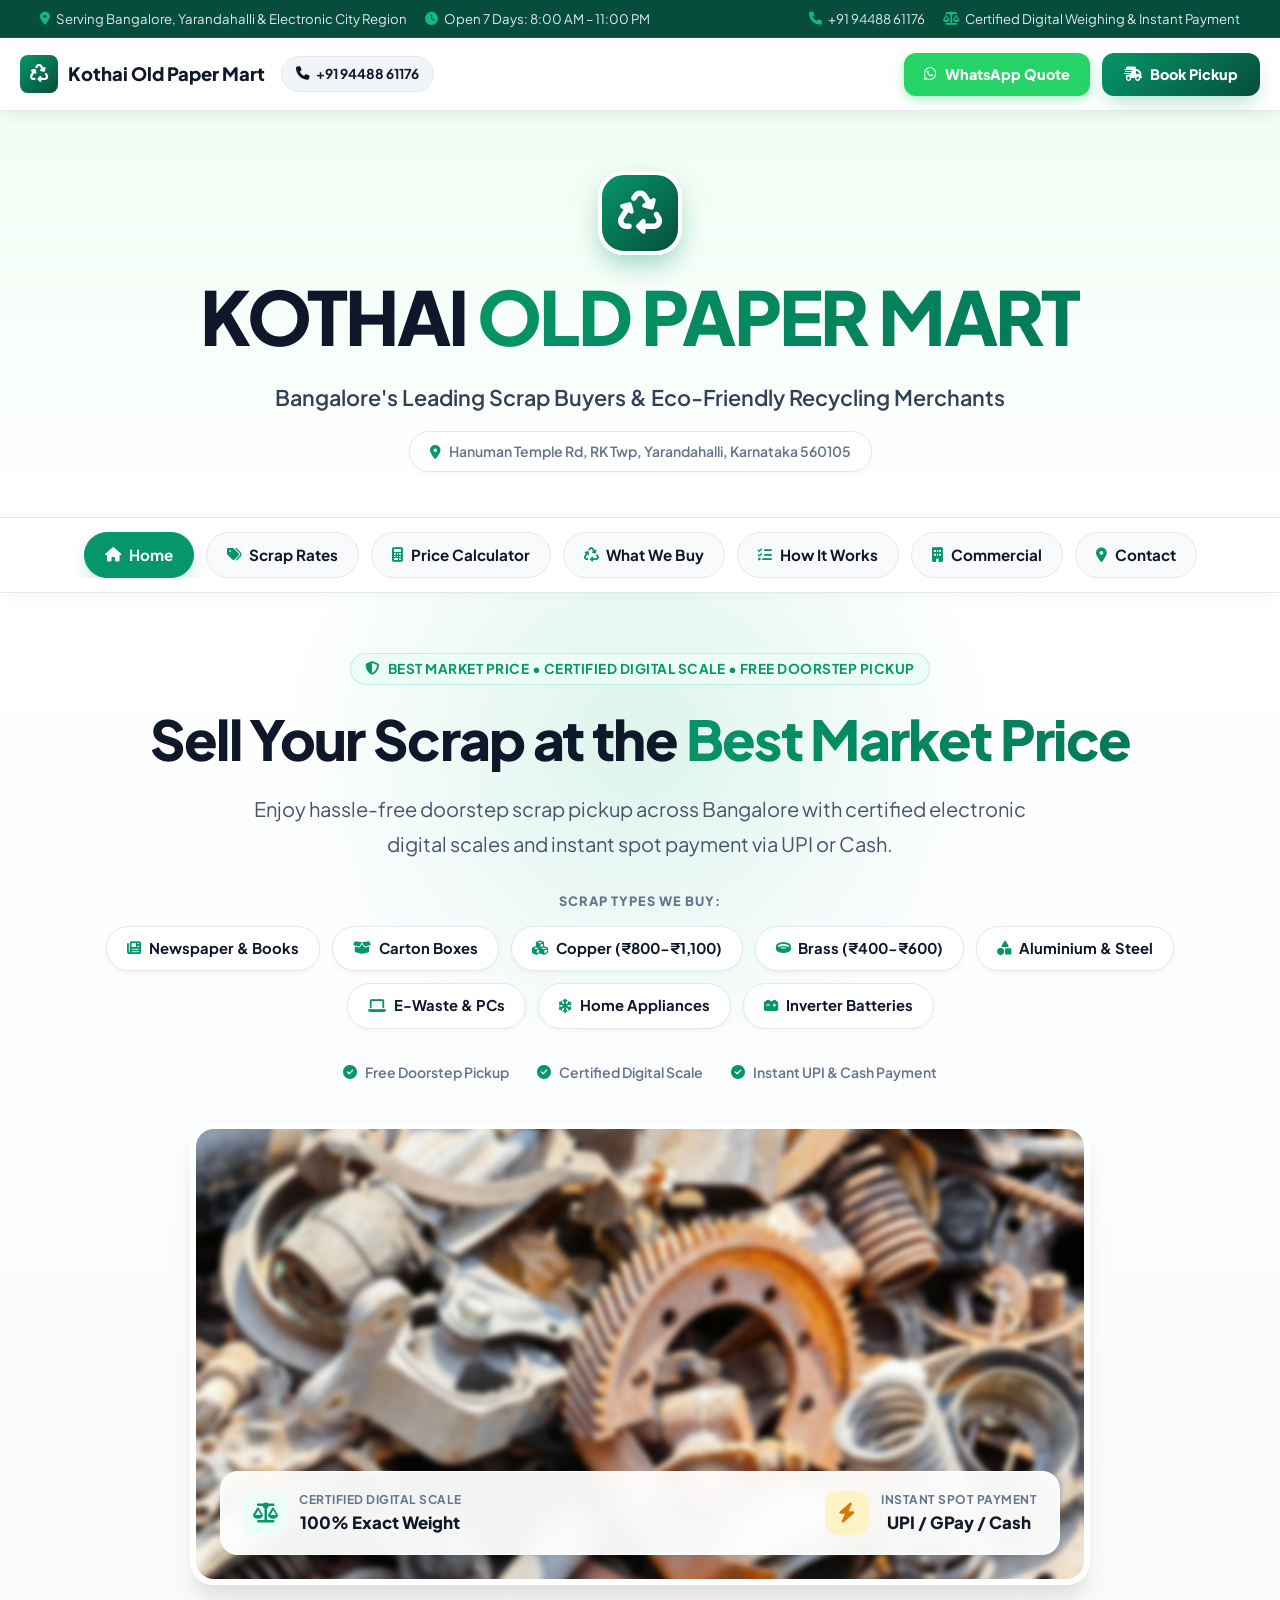
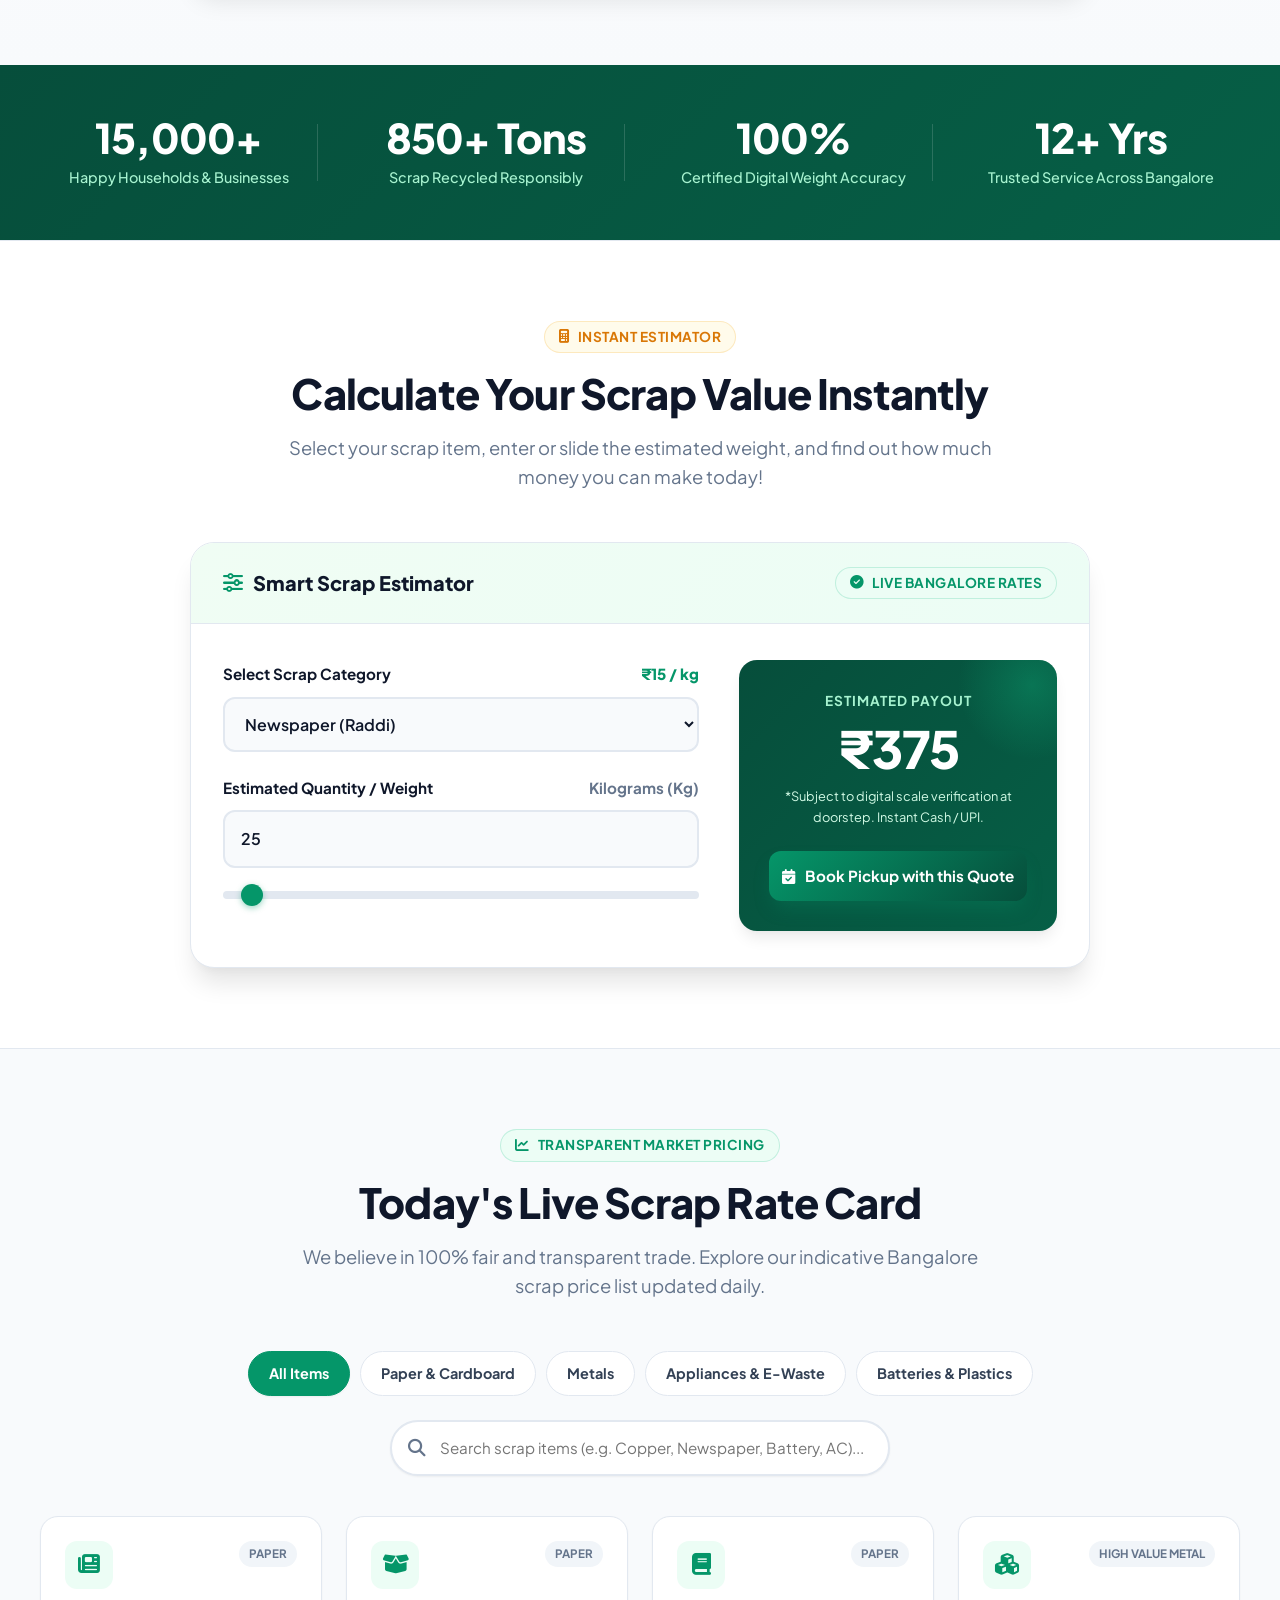
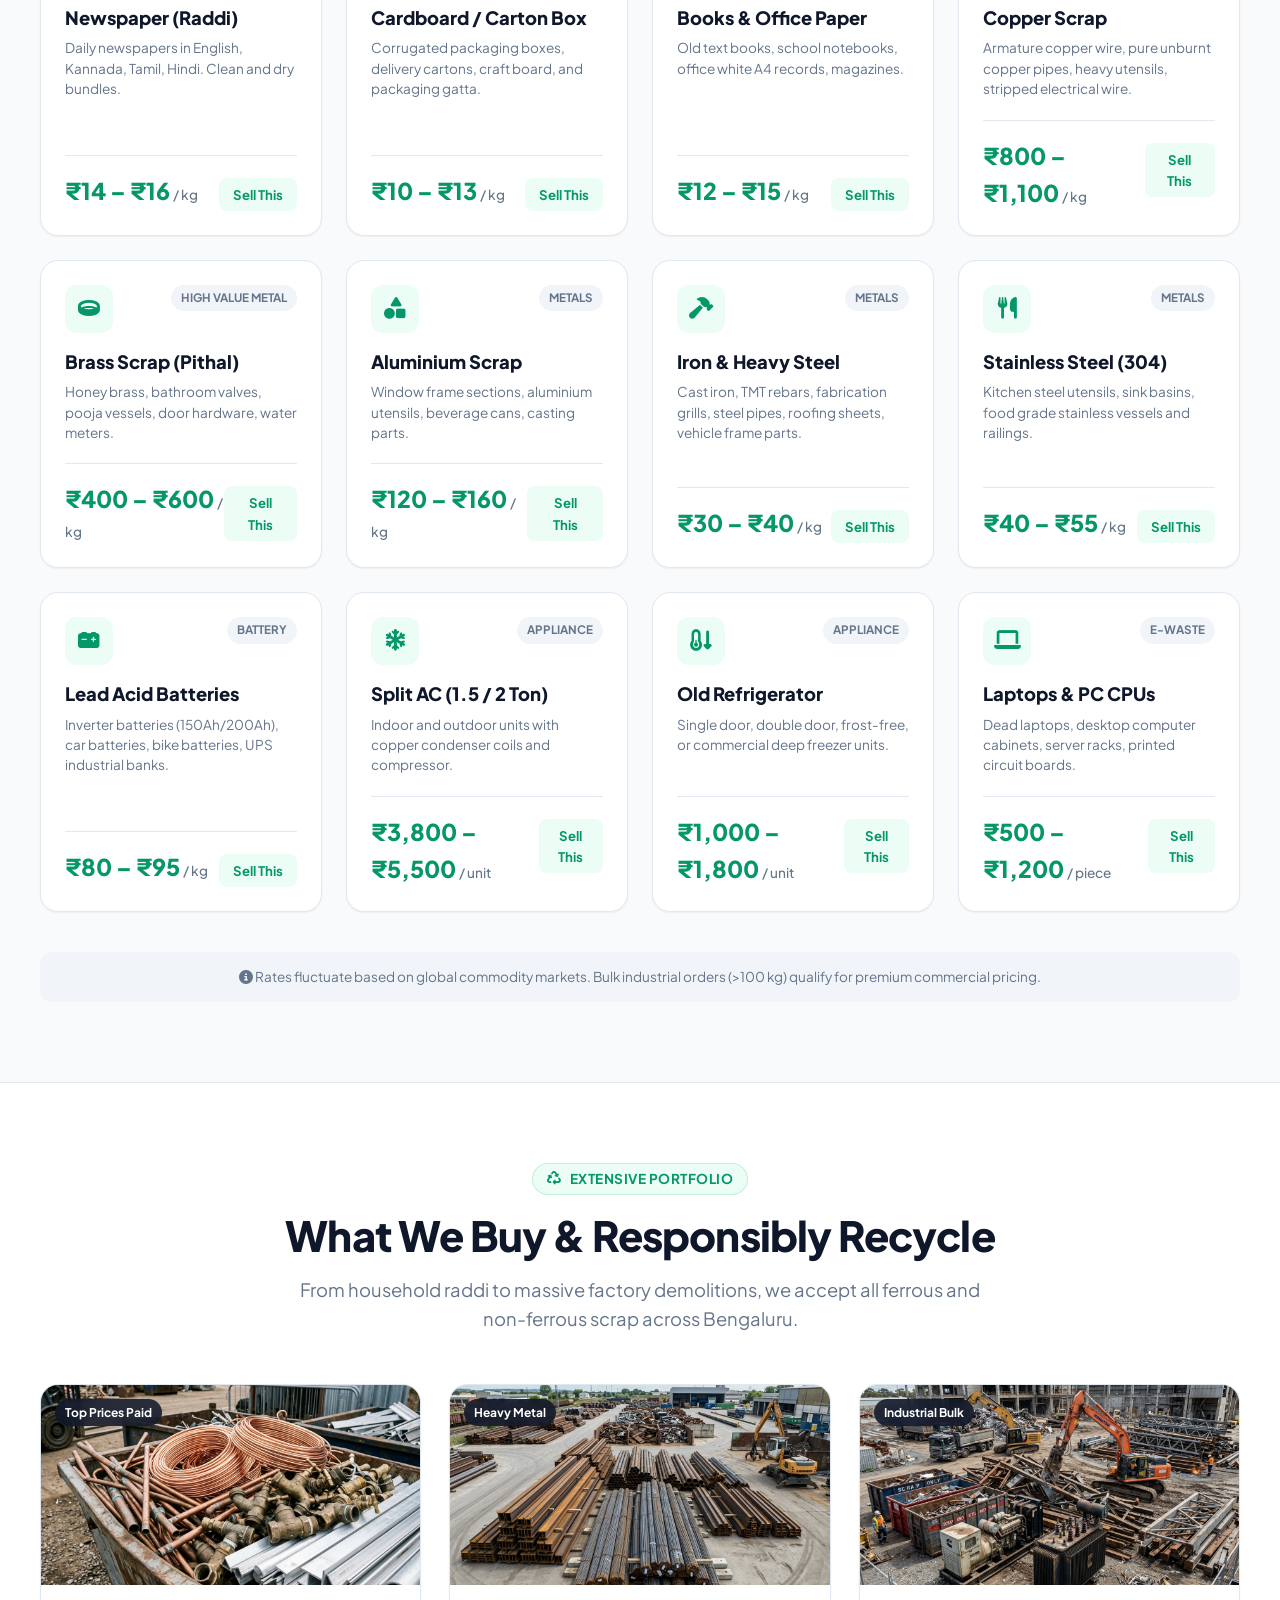
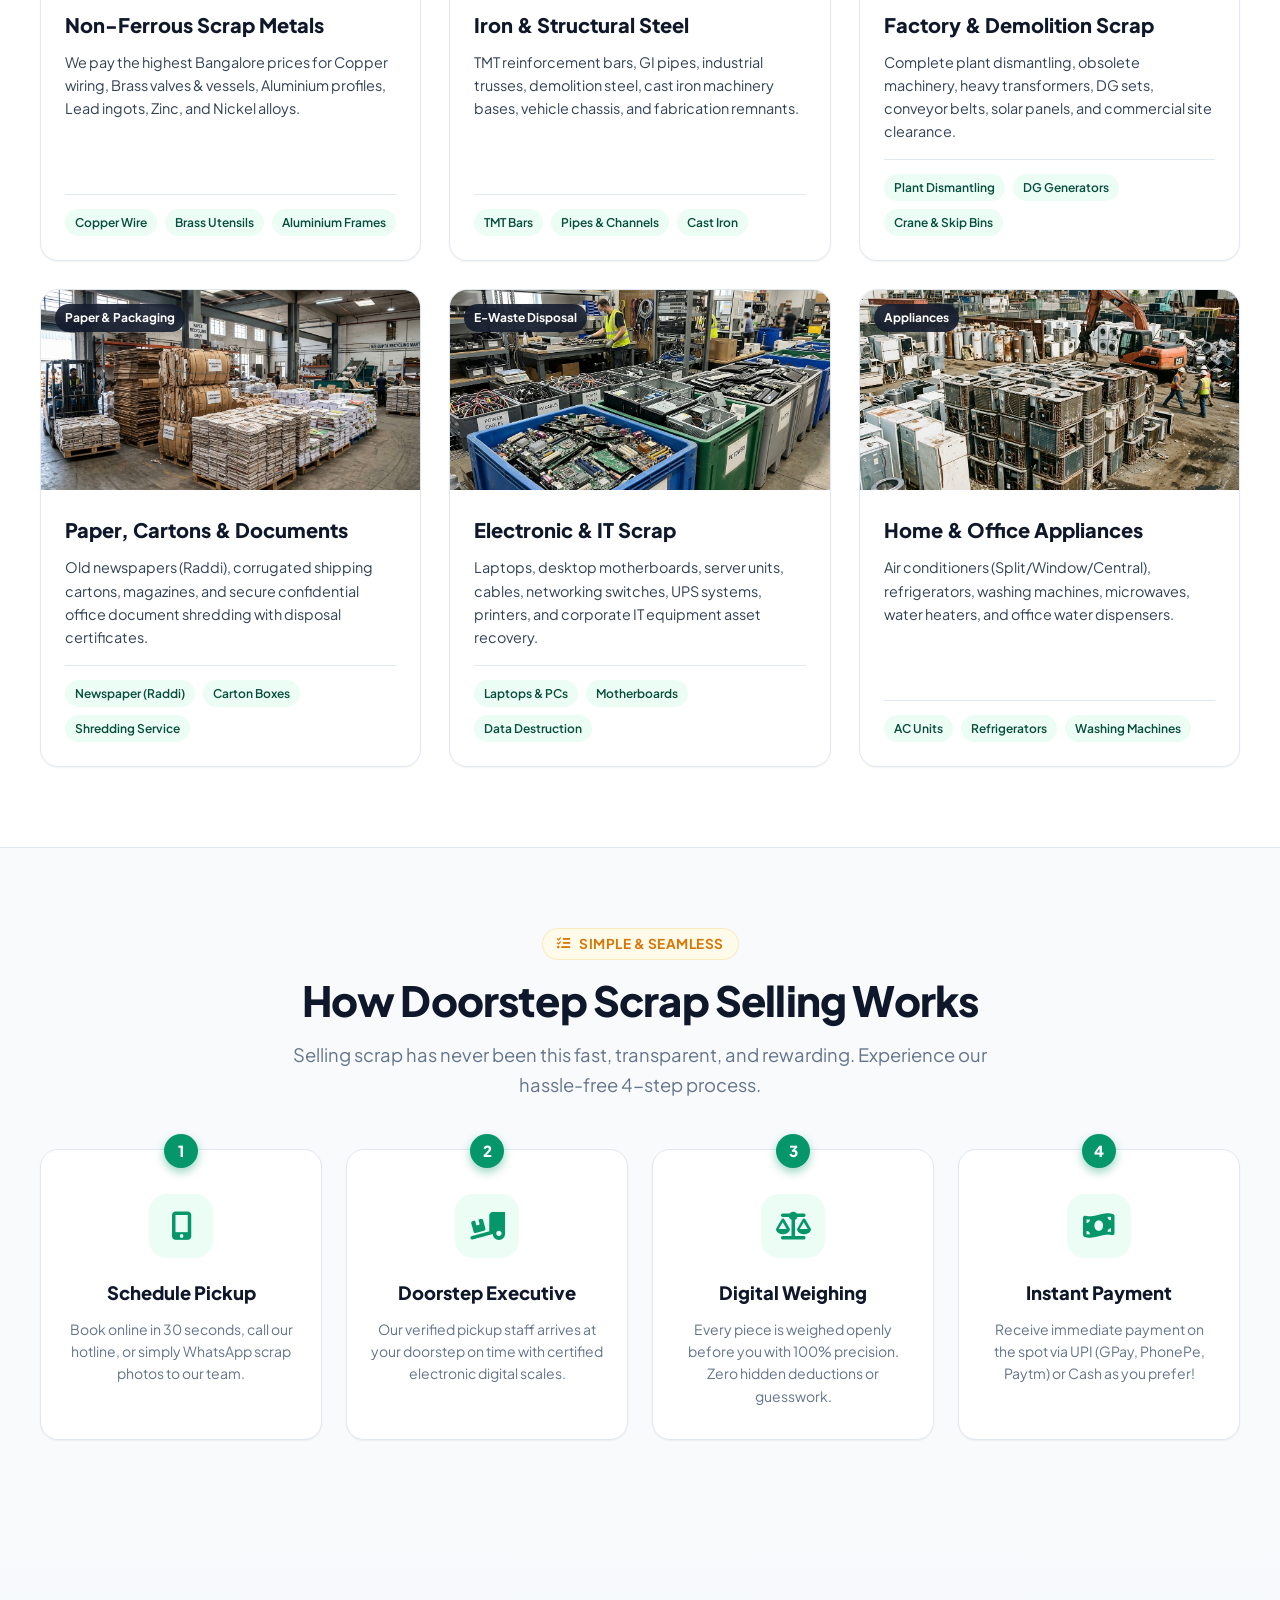
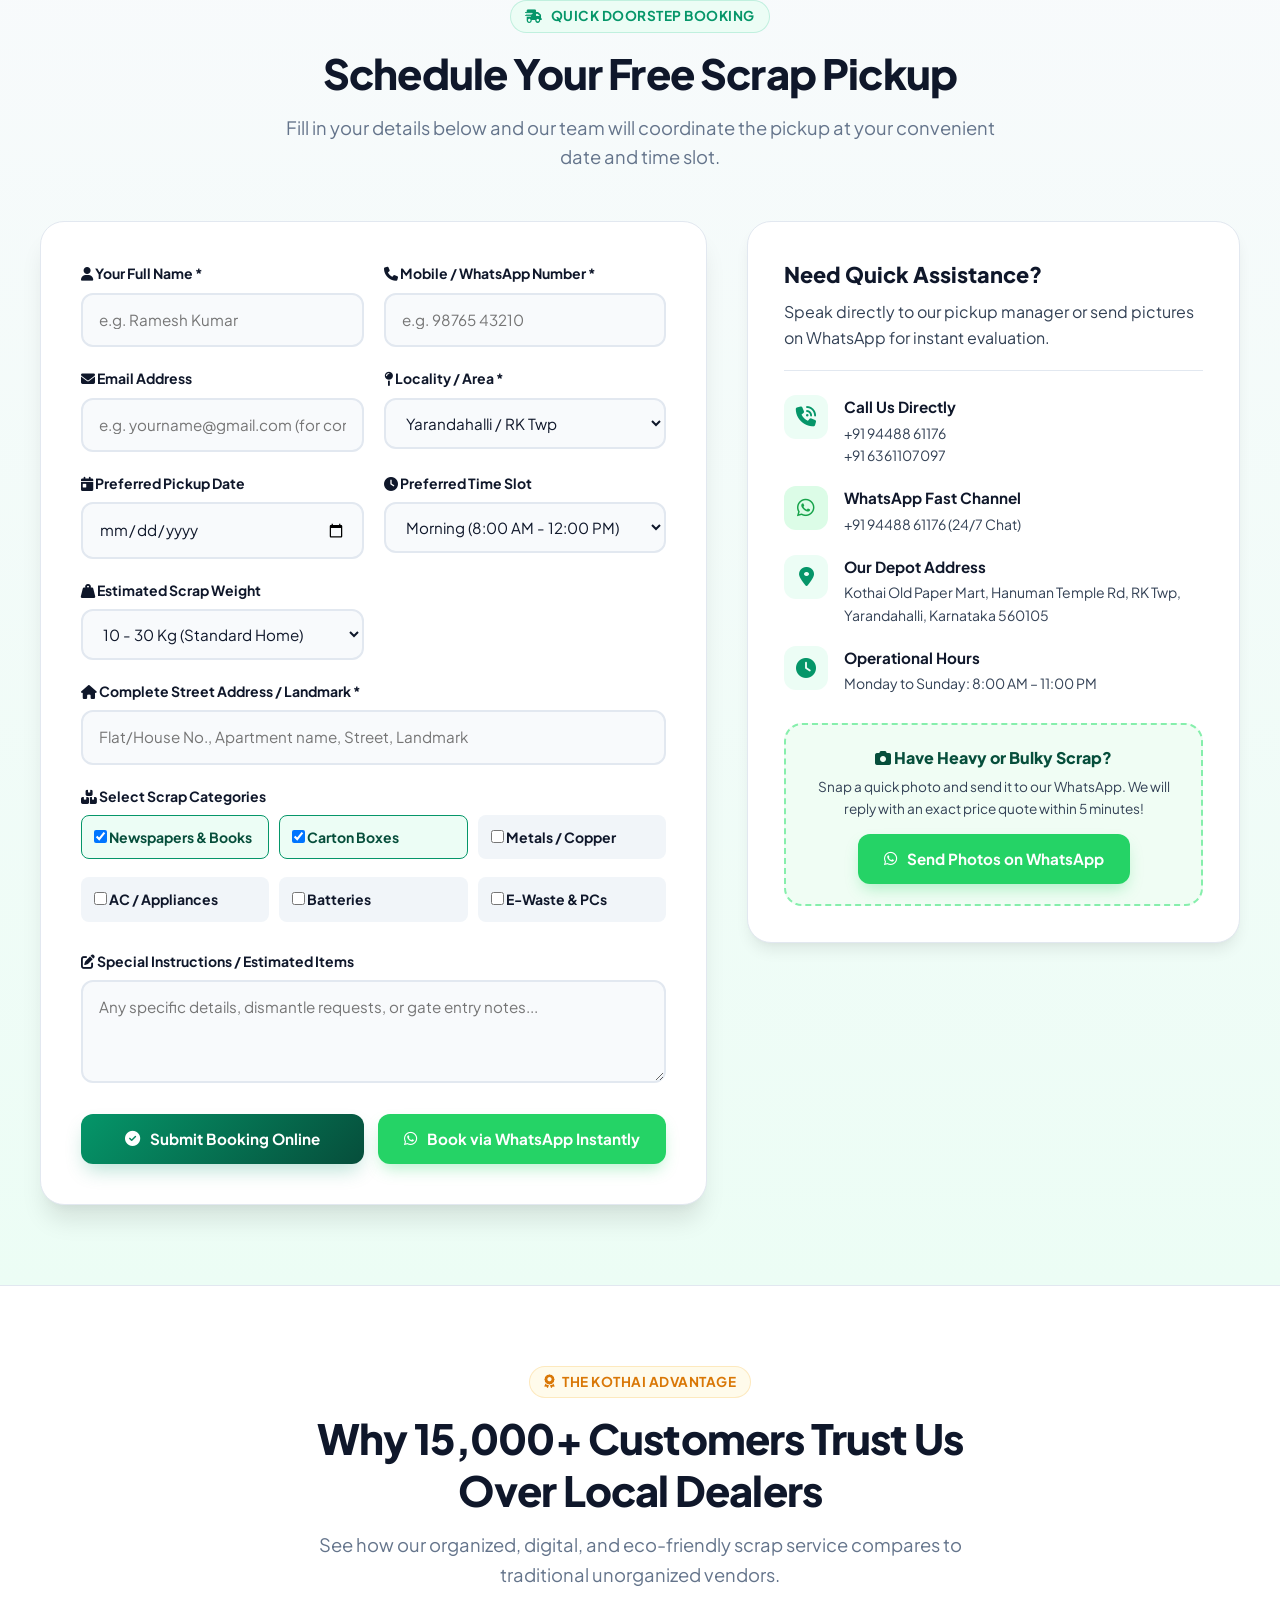
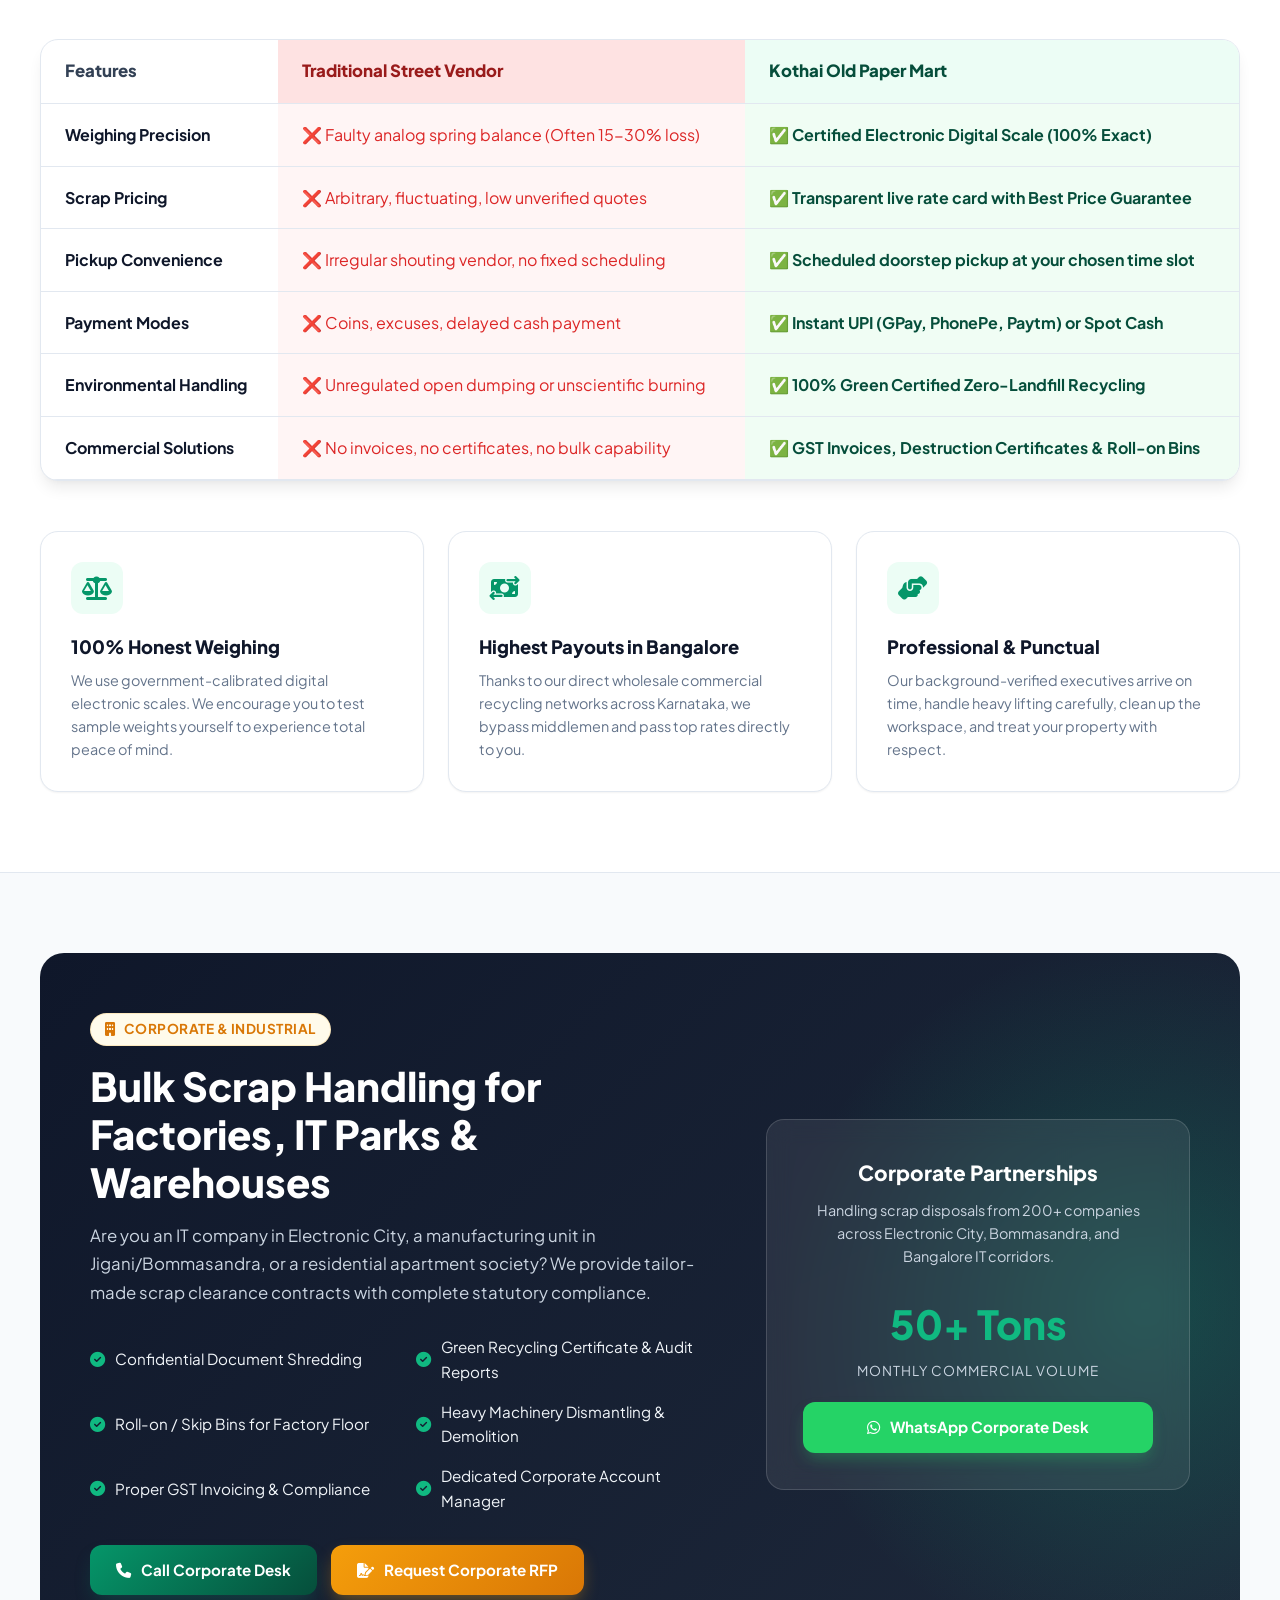
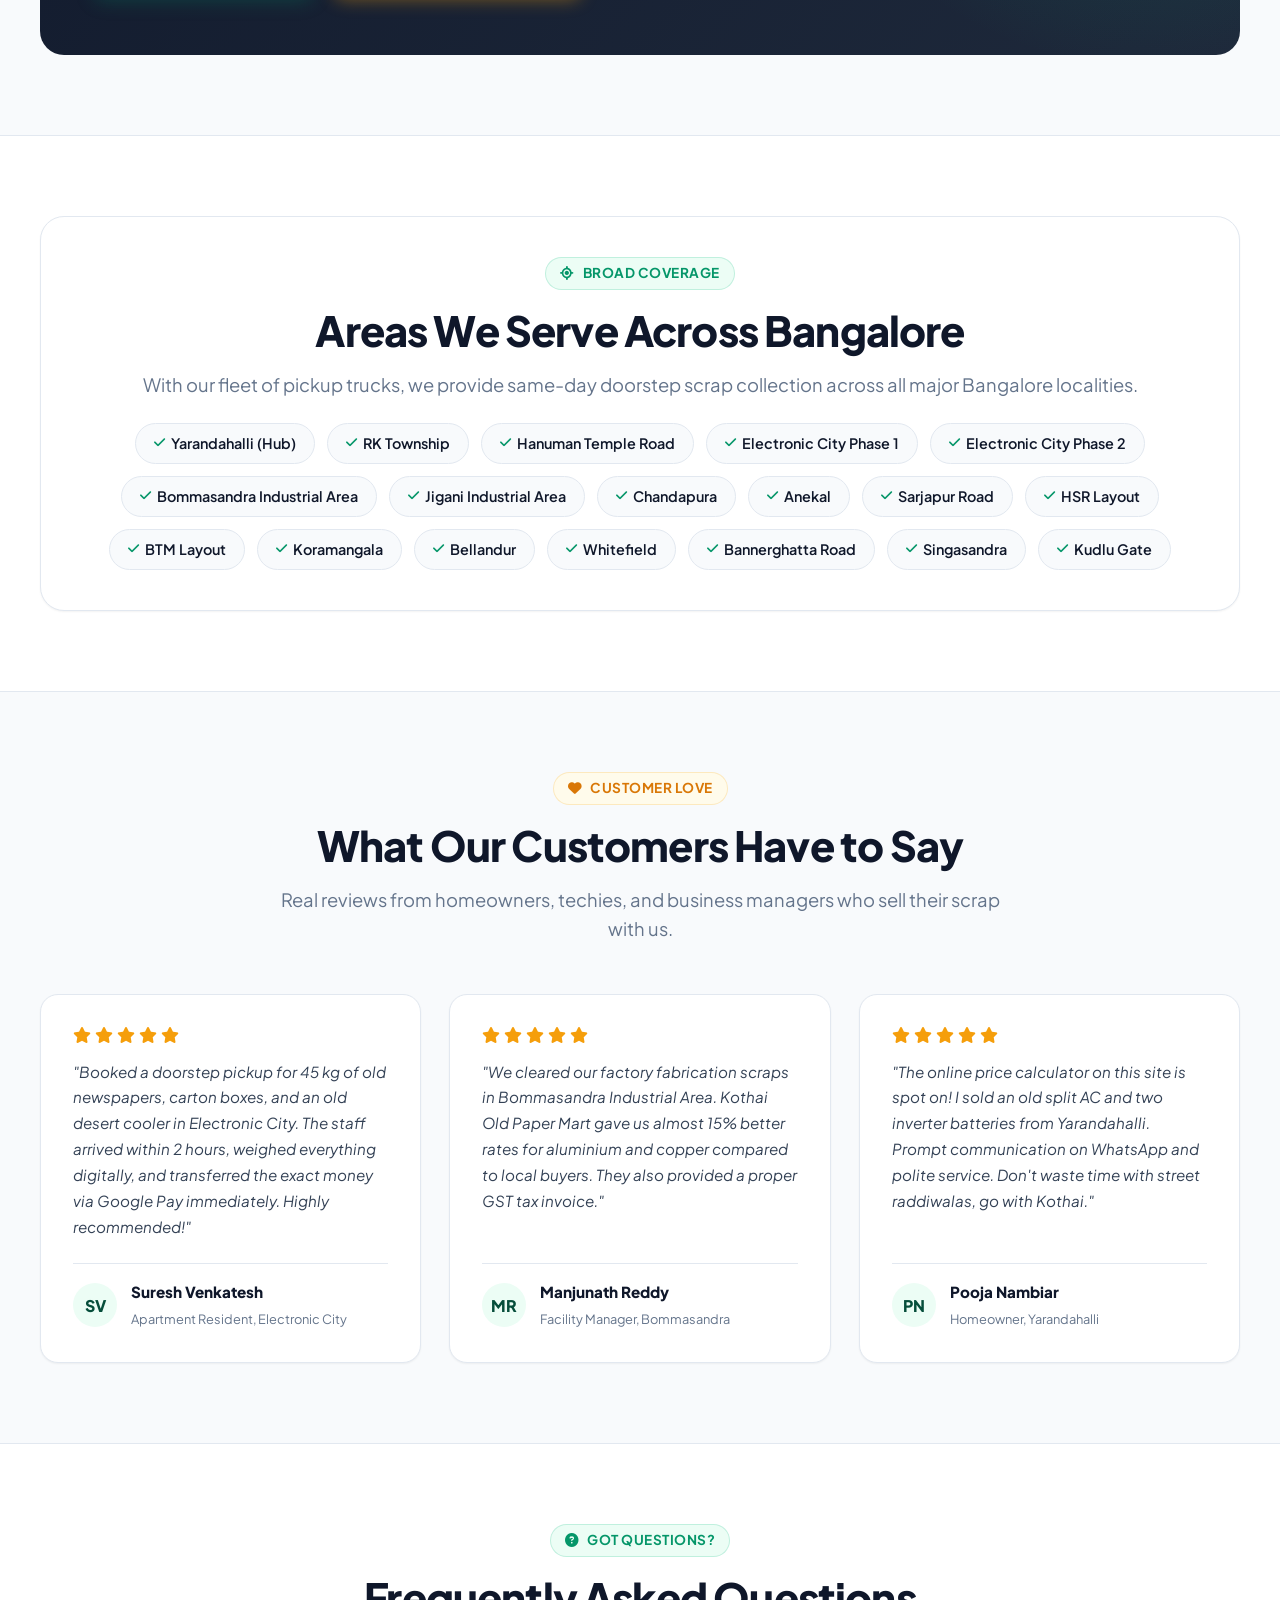
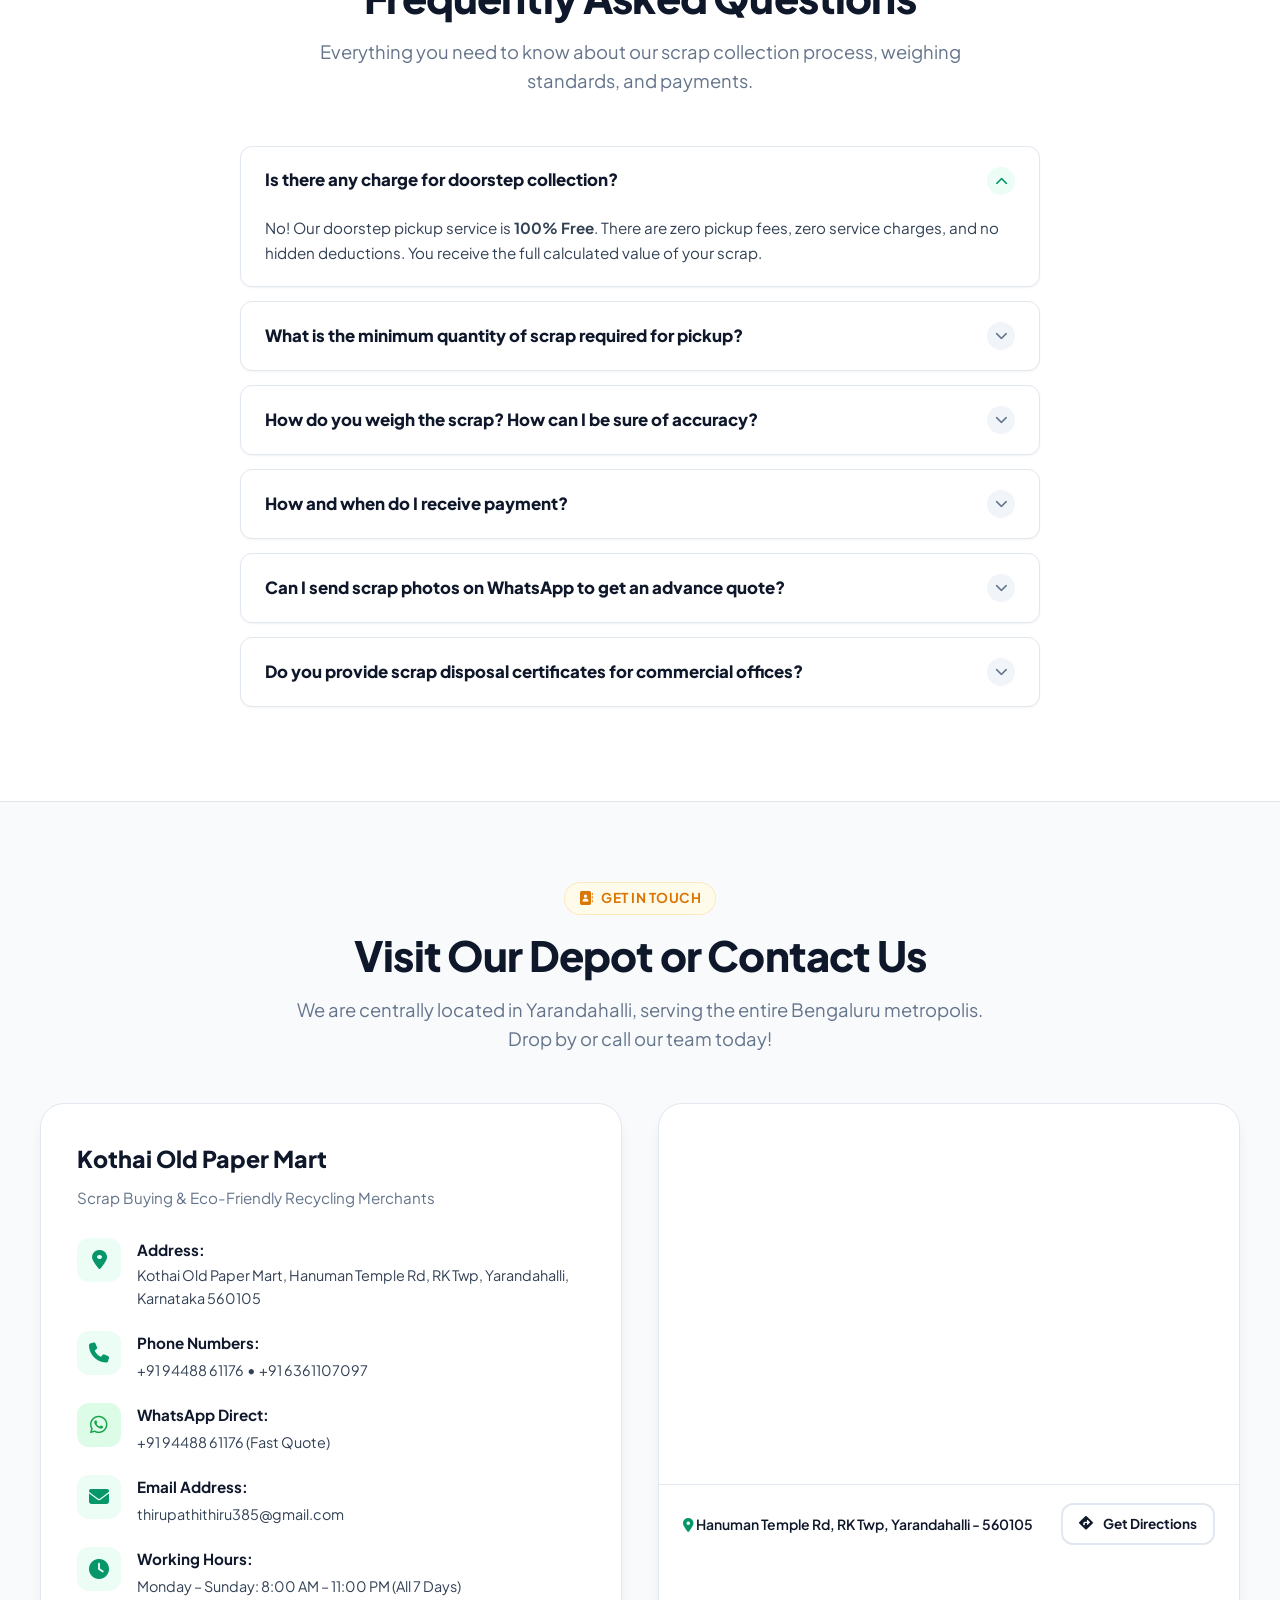
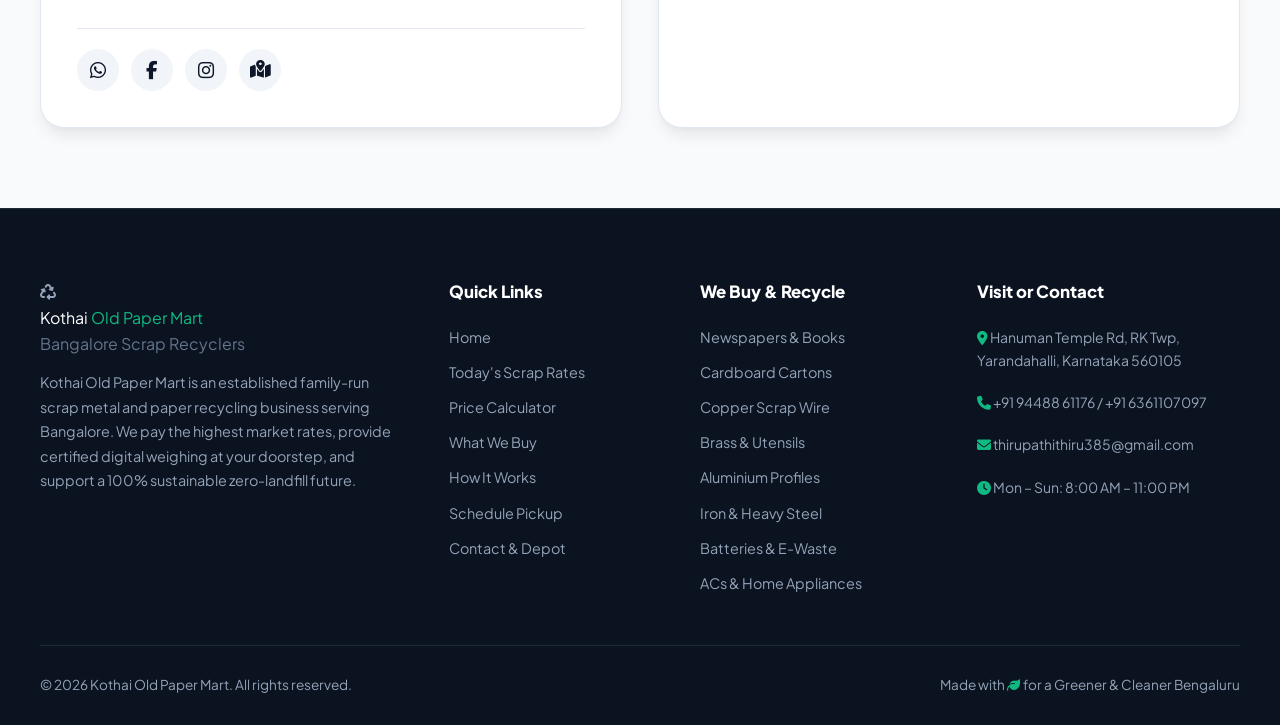
<file: index.html>
<!DOCTYPE html>
<html lang="en">
<head>
    <meta charset="UTF-8">
    <meta name="viewport" content="width=device-width, initial-scale=1.0">
    <title>Kothai Old Paper Mart | Bangalore's Leading Scrap Buyer & Recycler</title>
    <meta name="description" content="Kothai Old Paper Mart is Bangalore's most trusted scrap buyer and recycler. Sell newspaper, cardboard, metal, copper, brass, iron, appliances, battery, e-waste at the highest market price with free doorstep pickup and instant digital payment.">
    <meta name="keywords" content="Kothai Old Paper Mart, scrap buyer Bangalore, sell raddi online, scrap metal buyer Yarandahalli, electronic city scrap dealer, newspaper recycling Bangalore, copper brass scrap, battery scrap buyer, free scrap pickup">
    <meta name="author" content="Kothai Old Paper Mart">

    <!-- Open Graph / Social Meta -->
    <meta property="og:type" content="website">
    <meta property="og:title" content="Kothai Old Paper Mart | Best Scrap Buyer in Bangalore">
    <meta property="og:description" content="Sell your scrap at top market prices. Free doorstep pickup, certified digital weighing, and instant cash/UPI payout.">
    <meta property="og:image" content="back.jpg">
    <meta property="og:url" content="https://kothaioldpapermart.me">

    <!-- Favicon -->
    <link rel="icon" type="image/png" href="log.png">

    <!-- Google Fonts: Plus Jakarta Sans -->
    <link rel="preconnect" href="https://fonts.googleapis.com">
    <link rel="preconnect" href="https://fonts.gstatic.com" crossorigin>
    <link href="https://fonts.googleapis.com/css2?family=Plus+Jakarta+Sans:wght@400;500;600;700;800;900&display=swap" rel="stylesheet">

    <!-- Font Awesome 6 -->
    <link rel="stylesheet" href="https://cdnjs.cloudflare.com/ajax/libs/font-awesome/6.5.1/css/all.min.css" integrity="sha512-DTOQO9RWCH3ppGqcWaEA1BIZOC6xxalwEsw9c2QQeAIftl+Vegovlnee1c9QX4TctnWMn13TZye+giMm8e2LwA==" crossorigin="anonymous" referrerpolicy="no-referrer" />

    <!-- Stylesheet -->
    <link rel="stylesheet" href="style.css">

    <!-- Schema.org JSON-LD Structured Data for LocalBusiness -->
    <script type="application/ld+json">
        {
            "@context": "https://schema.org",
            "@type": "RecyclingCenter",
            "name": "Kothai Old Paper Mart",
            "image": "https://kothaioldpapermart.me/back.jpg",
            "description": "Licensed and trusted scrap metal and paper recycling merchant in Bangalore providing free doorstep pickup, certified digital weighing, and instant payment.",
            "address": {
                "@type": "PostalAddress",
                "streetAddress": "Hanuman Temple Rd, RK Twp, Yarandahalli",
                "addressLocality": "Bangalore",
                "addressRegion": "Karnataka",
                "postalCode": "560105",
                "addressCountry": "IN"
            },
            "geo": {
                "@type": "GeoCoordinates",
                "latitude": 12.8323,
                "longitude": 77.6885
            },
            "telephone": "+919448861176",
            "openingHoursSpecification": [
                {
                    "@type": "OpeningHoursSpecification",
                    "dayOfWeek": ["Monday", "Tuesday", "Wednesday", "Thursday", "Friday", "Saturday", "Sunday"],
                    "opens": "08:00",
                    "closes": "23:00"
                }
            ],
            "priceRange": "₹₹",
            "currenciesAccepted": "INR",
            "paymentAccepted": "Cash, UPI, Google Pay, PhonePe, Bank Transfer"
        }
    </script>
</head>
<body>

<!-- ========================================================
     TOP ANNOUNCEMENT BAR
======================================================== -->
<div class="top-bar">
    <div class="container top-bar-content">
        <div class="top-bar-left">
            <div class="top-item">
                <i class="fa-solid fa-location-dot"></i>
                <span>Serving Bangalore, Yarandahalli & Electronic City Region</span>
            </div>
            <div class="top-item">
                <i class="fa-solid fa-clock"></i>
                <span>Open 7 Days: 8:00 AM – 11:00 PM</span>
            </div>
        </div>
        <div class="top-bar-right">
            <div class="top-item">
                <i class="fa-solid fa-phone"></i>
                <a href="tel:+919448861176">+91 94488 61176</a>
            </div>
            <div class="top-item">
                <i class="fa-solid fa-scale-balanced"></i>
                <span>Certified Digital Weighing & Instant Payment</span>
            </div>
        </div>
    </div>
</div>

<!-- ========================================================
     TOP FLOATING ACTION BAR (STICKY EVEN ON SCROLL)
======================================================== -->
<header class="floating-top-bar">
    <div class="floating-top-container">
        <div class="floating-top-left">
            <a href="#home" class="floating-brand-mini" aria-label="Kothai Old Paper Mart">
                <div class="brand-icon-mini">
                    <i class="fa-solid fa-recycle"></i>
                </div>
                <span>Kothai Old Paper Mart</span>
            </a>
            <a href="tel:+919448861176" class="floating-phone-badge">
                <i class="fa-solid fa-phone"></i> +91 94488 61176
            </a>
        </div>

        <!-- Action Buttons Floating at Top (Always in Same Place on Scroll) -->
        <div class="floating-top-right">
            <a href="https://wa.me/919448861176?text=Hello%20Kothai%20Old%20Paper%20Mart,%20I%20have%20scrap%20to%20sell.%20Please%20provide%20a%20quote." class="btn-floating-wa" target="_blank" rel="noopener">
                <i class="fa-brands fa-whatsapp"></i> WhatsApp Quote
            </a>
            <a href="#book-pickup" class="btn-floating-book">
                <i class="fa-solid fa-truck-fast"></i> Book Pickup
            </a>
        </div>
    </div>
</header>

<!-- ========================================================
     SECTION 1: DEDICATED SEPARATE TITLE & LOGO SECTION (BIG FONT)
======================================================== -->
<section class="brand-title-section" id="brand-header">
    <div class="container brand-showcase-container">

        <!-- Prominent Large Logo Emblem -->
        <div class="brand-emblem-large">
            <i class="fa-solid fa-recycle"></i>
        </div>

        <!-- Extra Big Prominent Title - Center Aligned & Single Line -->
        <h1 class="grand-brand-title">
            KOTHAI <span class="highlight">OLD PAPER MART</span>
        </h1>

        <!-- Professional Subtitle -->
        <p class="grand-brand-tagline">
            Bangalore's Leading Scrap Buyers & Eco-Friendly Recycling Merchants
        </p>

        <!-- Verified Location Badge -->
        <div class="grand-brand-address">
            <i class="fa-solid fa-location-dot"></i>
            <span>Hanuman Temple Rd, RK Twp, Yarandahalli, Karnataka 560105</span>
        </div>

    </div>
</section>

<!-- ========================================================
     SECTION 2: DEDICATED CATEGORY NAVIGATION SECTION
======================================================== -->
<section class="category-nav-section" id="category-section">
    <div class="container category-nav-container">
        <nav class="category-nav-pills" aria-label="Main Categories">
            <a href="#home" class="cat-nav-pill active"><i class="fa-solid fa-house"></i> Home</a>
            <a href="#rates" class="cat-nav-pill"><i class="fa-solid fa-tags"></i> Scrap Rates</a>
            <a href="#calculator" class="cat-nav-pill"><i class="fa-solid fa-calculator"></i> Price Calculator</a>
            <a href="#what-we-buy" class="cat-nav-pill"><i class="fa-solid fa-recycle"></i> What We Buy</a>
            <a href="#how-it-works" class="cat-nav-pill"><i class="fa-solid fa-list-check"></i> How It Works</a>
            <a href="#commercial" class="cat-nav-pill"><i class="fa-solid fa-building"></i> Commercial</a>
            <a href="#contact" class="cat-nav-pill"><i class="fa-solid fa-location-dot"></i> Contact</a>
        </nav>
    </div>
</section>

<!-- ========================================================
     SECTION 3: HERO OFFER & SHOWCASE
======================================================== -->
<section class="hero" id="home">
    <div class="container hero-centered-content">

        <!-- Top Badge -->
        <div class="badge badge-green hero-badge">
            <i class="fa-solid fa-shield-halved"></i> Best Market Price &bull; Certified Digital Scale &bull; Free Doorstep Pickup
        </div>

        <!-- Single Horizontal Line Headline -->
        <h2 class="hero-title-single">
            Sell Your Scrap at the <span class="highlight">Best Market Price</span>
        </h2>

        <!-- Center-Aligned Description -->
        <p class="hero-desc-centered">
            Enjoy hassle-free doorstep scrap pickup across Bangalore with certified electronic digital scales and instant spot payment via UPI or Cash.
        </p>

        <!-- Scrap Category Quick Chips -->
        <div class="hero-categories-section">
            <div class="hero-categories-label">Scrap Types We Buy:</div>
            <div class="hero-categories-pills">
                <a href="#rates" class="hero-cat-pill"><i class="fa-solid fa-newspaper"></i> Newspaper & Books</a>
                <a href="#rates" class="hero-cat-pill"><i class="fa-solid fa-box-open"></i> Carton Boxes</a>
                <a href="#rates" class="hero-cat-pill"><i class="fa-solid fa-cubes"></i> Copper (₹800-₹1,100)</a>
                <a href="#rates" class="hero-cat-pill"><i class="fa-solid fa-ring"></i> Brass (₹400-₹600)</a>
                <a href="#rates" class="hero-cat-pill"><i class="fa-solid fa-shapes"></i> Aluminium & Steel</a>
                <a href="#rates" class="hero-cat-pill"><i class="fa-solid fa-laptop"></i> E-Waste & PCs</a>
                <a href="#rates" class="hero-cat-pill"><i class="fa-solid fa-snowflake"></i> Home Appliances</a>
                <a href="#rates" class="hero-cat-pill"><i class="fa-solid fa-car-battery"></i> Inverter Batteries</a>
            </div>
        </div>

        <div class="hero-features-strip" style="margin-bottom: 30px;">
            <div class="hero-feature-item"><i class="fa-solid fa-circle-check"></i> Free Doorstep Pickup</div>
            <div class="hero-feature-item"><i class="fa-solid fa-circle-check"></i> Certified Digital Scale</div>
            <div class="hero-feature-item"><i class="fa-solid fa-circle-check"></i> Instant UPI & Cash Payment</div>
        </div>

        <!-- Hero Visual Media -->
        <div class="hero-media-centered">
            <div class="hero-image-wrapper">
                <img src="back.jpg" alt="Scrap Recycling Metal Yard" loading="lazy">
                <div class="hero-floating-card">
                    <div class="floating-pill">
                        <div class="floating-icon" style="background:#ecfdf5; color:#059669;"><i class="fa-solid fa-scale-balanced"></i></div>
                        <div>
                            <div class="floating-label">Certified Digital Scale</div>
                            <div class="floating-val">100% Exact Weight</div>
                        </div>
                    </div>
                    <div class="floating-pill">
                        <div class="floating-icon" style="background:#fef3c7; color:#d97706;"><i class="fa-solid fa-bolt"></i></div>
                        <div>
                            <div class="floating-label">Instant Spot Payment</div>
                            <div class="floating-val">UPI / GPay / Cash</div>
                        </div>
                    </div>
                </div>
            </div>
        </div>

    </div>
</section>

<!-- ========================================================
     LIVE STATS BANNER
======================================================== -->
<section class="stats-banner">
    <div class="container stats-grid">
        <div class="stat-item">
            <div class="stat-number" data-target="15000" data-suffix="+">15,000+</div>
            <div class="stat-label">Happy Households & Businesses</div>
        </div>
        <div class="stat-item">
            <div class="stat-number" data-target="850" data-suffix="+ Tons">850+ Tons</div>
            <div class="stat-label">Scrap Recycled Responsibly</div>
        </div>
        <div class="stat-item">
            <div class="stat-number" data-target="100" data-suffix="%">100%</div>
            <div class="stat-label">Certified Digital Weight Accuracy</div>
        </div>
        <div class="stat-item">
            <div class="stat-number" data-target="12" data-suffix="+ Yrs">12+ Yrs</div>
            <div class="stat-label">Trusted Service Across Bangalore</div>
        </div>
    </div>
</section>

<!-- ========================================================
     INTERACTIVE SCRAP PRICE CALCULATOR
======================================================== -->
<section class="section section-alt" id="calculator">
    <div class="container">
        <div class="section-header">
            <div class="badge badge-amber"><i class="fa-solid fa-calculator"></i> Instant Estimator</div>
            <h2 class="section-title">Calculate Your Scrap Value Instantly</h2>
            <p class="section-subtitle">
                Select your scrap item, enter or slide the estimated weight, and find out how much money you can make today!
            </p>
        </div>

        <div class="calculator-card">
            <div class="calc-header">
                <h3><i class="fa-solid fa-sliders"></i> Smart Scrap Estimator</h3>
                <span class="badge badge-green"><i class="fa-solid fa-circle-check"></i> Live Bangalore Rates</span>
            </div>

            <div class="calc-body">
                <div class="calc-controls">
                    <!-- Item Selector -->
                    <div class="calc-control-group">
                        <div class="calc-label">
                            <span>Select Scrap Category</span>
                            <span id="calc-rate-label" style="color: var(--primary); font-weight: 800;">₹15 / kg</span>
                        </div>
                        <select class="calc-select" id="calc-item">
                            <optgroup label="Paper & Cardboard">
                                <option value="newspaper" selected>Newspaper (Raddi)</option>
                                <option value="cardboard">Cardboard / Carton Box (Gatta)</option>
                                <option value="books">Books & Office White Paper</option>
                            </optgroup>
                            <optgroup label="Metals (Top Rates)">
                                <option value="copper">Copper Scrap (Pure Wire & Pipes)</option>
                                <option value="brass">Brass Scrap (Utensils & Fittings)</option>
                                <option value="aluminium">Aluminium Scrap (Utensils & Sheets)</option>
                                <option value="iron">Iron & Heavy Steel Scrap</option>
                                <option value="steel">Stainless Steel (304 / Utensils)</option>
                            </optgroup>
                            <optgroup label="Batteries & Plastics">
                                <option value="battery">Lead-Acid / Inverter / Car Battery</option>
                                <option value="plastic">PET Bottles & Rigid Plastic</option>
                            </optgroup>
                            <optgroup label="Electronics & Appliances">
                                <option value="ac_split">Split AC (1.5 Ton Copper Coil)</option>
                                <option value="ac_window">Window AC (Complete Unit)</option>
                                <option value="fridge">Old Refrigerator (Single/Double Door)</option>
                                <option value="washing_machine">Washing Machine</option>
                                <option value="pc_laptop">Old Laptop / Desktop Computer</option>
                            </optgroup>
                        </select>
                    </div>

                    <!-- Weight/Quantity Input -->
                    <div class="calc-control-group">
                        <div class="calc-label">
                            <span>Estimated Quantity / Weight</span>
                            <span id="calc-unit-label" style="color: var(--text-muted);">Kilograms (Kg)</span>
                        </div>
                        <input type="number" class="calc-input" id="calc-weight" value="25" min="1" max="1000">
                        <div class="calc-slider-wrapper">
                            <input type="range" class="calc-slider" id="calc-slider" value="25" min="5" max="500" step="5">
                        </div>
                    </div>
                </div>

                <!-- Result Card -->
                <div class="calc-result-panel">
                    <div class="result-title">Estimated Payout</div>
                    <div class="result-amount" id="calc-total">₹375</div>
                    <div class="result-note">*Subject to digital scale verification at doorstep. Instant Cash / UPI.</div>
                    <a href="#book-pickup" class="btn btn-primary" id="calc-book-btn">
                        <i class="fa-solid fa-calendar-check"></i> Book Pickup with this Quote
                    </a>
                </div>
            </div>
        </div>
    </div>
</section>

<!-- ========================================================
     LIVE SCRAP RATE CARD
======================================================== -->
<section class="section" id="rates">
    <div class="container">
        <div class="section-header">
            <div class="badge badge-green"><i class="fa-solid fa-chart-line"></i> Transparent Market Pricing</div>
            <h2 class="section-title">Today's Live Scrap Rate Card</h2>
            <p class="section-subtitle">
                We believe in 100% fair and transparent trade. Explore our indicative Bangalore scrap price list updated daily.
            </p>
        </div>

        <!-- Category Filter Tabs -->
        <div class="rate-filters">
            <button class="rate-tab-btn active" data-category="all">All Items</button>
            <button class="rate-tab-btn" data-category="paper">Paper & Cardboard</button>
            <button class="rate-tab-btn" data-category="metals">Metals</button>
            <button class="rate-tab-btn" data-category="appliances">Appliances & E-Waste</button>
            <button class="rate-tab-btn" data-category="batteries">Batteries & Plastics</button>
        </div>

        <!-- Instant Search Filter -->
        <div class="rate-search-bar">
            <i class="fa-solid fa-magnifying-glass"></i>
            <input type="text" class="rate-search-input" id="rate-search-input" placeholder="Search scrap items (e.g. Copper, Newspaper, Battery, AC)...">
        </div>

        <!-- Rate Cards Grid -->
        <div class="rate-grid" id="rate-grid">

            <!-- 1. Newspaper -->
            <div class="rate-card" data-category="paper">
                <div>
                    <div class="rate-card-top">
                        <div class="rate-icon"><i class="fa-solid fa-newspaper"></i></div>
                        <span class="rate-category-badge">Paper</span>
                    </div>
                    <h3 class="rate-title">Newspaper (Raddi)</h3>
                    <p class="rate-desc">Daily newspapers in English, Kannada, Tamil, Hindi. Clean and dry bundles.</p>
                </div>
                <div class="rate-price-row">
                    <div>
                        <span class="rate-price">₹14 – ₹16</span>
                        <span class="rate-unit">/ kg</span>
                    </div>
                    <button class="rate-sell-btn" data-item="Newspaper" data-rate="₹15/kg">Sell This</button>
                </div>
            </div>

            <!-- 2. Carton Box -->
            <div class="rate-card" data-category="paper">
                <div>
                    <div class="rate-card-top">
                        <div class="rate-icon"><i class="fa-solid fa-box-open"></i></div>
                        <span class="rate-category-badge">Paper</span>
                    </div>
                    <h3 class="rate-title">Cardboard / Carton Box</h3>
                    <p class="rate-desc">Corrugated packaging boxes, delivery cartons, craft board, and packaging gatta.</p>
                </div>
                <div class="rate-price-row">
                    <div>
                        <span class="rate-price">₹10 – ₹13</span>
                        <span class="rate-unit">/ kg</span>
                    </div>
                    <button class="rate-sell-btn" data-item="Cardboard Cartons" data-rate="₹12/kg">Sell This</button>
                </div>
            </div>

            <!-- 3. Books & Office Paper -->
            <div class="rate-card" data-category="paper">
                <div>
                    <div class="rate-card-top">
                        <div class="rate-icon"><i class="fa-solid fa-book"></i></div>
                        <span class="rate-category-badge">Paper</span>
                    </div>
                    <h3 class="rate-title">Books & Office Paper</h3>
                    <p class="rate-desc">Old text books, school notebooks, office white A4 records, magazines.</p>
                </div>
                <div class="rate-price-row">
                    <div>
                        <span class="rate-price">₹12 – ₹15</span>
                        <span class="rate-unit">/ kg</span>
                    </div>
                    <button class="rate-sell-btn" data-item="Books & Office Paper" data-rate="₹14/kg">Sell This</button>
                </div>
            </div>

            <!-- 4. Copper Scrap -->
            <div class="rate-card" data-category="metals">
                <div>
                    <div class="rate-card-top">
                        <div class="rate-icon"><i class="fa-solid fa-cubes"></i></div>
                        <span class="rate-category-badge">High Value Metal</span>
                    </div>
                    <h3 class="rate-title">Copper Scrap</h3>
                    <p class="rate-desc">Armature copper wire, pure unburnt copper pipes, heavy utensils, stripped electrical wire.</p>
                </div>
                <div class="rate-price-row">
                    <div>
                        <span class="rate-price">₹800 – ₹1,100</span>
                        <span class="rate-unit">/ kg</span>
                    </div>
                    <button class="rate-sell-btn" data-item="Copper Scrap" data-rate="₹800 - ₹1,100/kg">Sell This</button>
                </div>
            </div>

            <!-- 5. Brass Scrap -->
            <div class="rate-card" data-category="metals">
                <div>
                    <div class="rate-card-top">
                        <div class="rate-icon"><i class="fa-solid fa-ring"></i></div>
                        <span class="rate-category-badge">High Value Metal</span>
                    </div>
                    <h3 class="rate-title">Brass Scrap (Pithal)</h3>
                    <p class="rate-desc">Honey brass, bathroom valves, pooja vessels, door hardware, water meters.</p>
                </div>
                <div class="rate-price-row">
                    <div>
                        <span class="rate-price">₹400 – ₹600</span>
                        <span class="rate-unit">/ kg</span>
                    </div>
                    <button class="rate-sell-btn" data-item="Brass Scrap" data-rate="₹400 - ₹600/kg">Sell This</button>
                </div>
            </div>

            <!-- 6. Aluminium Scrap -->
            <div class="rate-card" data-category="metals">
                <div>
                    <div class="rate-card-top">
                        <div class="rate-icon"><i class="fa-solid fa-shapes"></i></div>
                        <span class="rate-category-badge">Metals</span>
                    </div>
                    <h3 class="rate-title">Aluminium Scrap</h3>
                    <p class="rate-desc">Window frame sections, aluminium utensils, beverage cans, casting parts.</p>
                </div>
                <div class="rate-price-row">
                    <div>
                        <span class="rate-price">₹120 – ₹160</span>
                        <span class="rate-unit">/ kg</span>
                    </div>
                    <button class="rate-sell-btn" data-item="Aluminium Scrap" data-rate="₹140/kg">Sell This</button>
                </div>
            </div>

            <!-- 7. Iron & Steel -->
            <div class="rate-card" data-category="metals">
                <div>
                    <div class="rate-card-top">
                        <div class="rate-icon"><i class="fa-solid fa-hammer"></i></div>
                        <span class="rate-category-badge">Metals</span>
                    </div>
                    <h3 class="rate-title">Iron & Heavy Steel</h3>
                    <p class="rate-desc">Cast iron, TMT rebars, fabrication grills, steel pipes, roofing sheets, vehicle frame parts.</p>
                </div>
                <div class="rate-price-row">
                    <div>
                        <span class="rate-price">₹30 – ₹40</span>
                        <span class="rate-unit">/ kg</span>
                    </div>
                    <button class="rate-sell-btn" data-item="Iron & Steel" data-rate="₹35/kg">Sell This</button>
                </div>
            </div>

            <!-- 8. Stainless Steel -->
            <div class="rate-card" data-category="metals">
                <div>
                    <div class="rate-card-top">
                        <div class="rate-icon"><i class="fa-solid fa-utensils"></i></div>
                        <span class="rate-category-badge">Metals</span>
                    </div>
                    <h3 class="rate-title">Stainless Steel (304)</h3>
                    <p class="rate-desc">Kitchen steel utensils, sink basins, food grade stainless vessels and railings.</p>
                </div>
                <div class="rate-price-row">
                    <div>
                        <span class="rate-price">₹40 – ₹55</span>
                        <span class="rate-unit">/ kg</span>
                    </div>
                    <button class="rate-sell-btn" data-item="Stainless Steel" data-rate="₹45/kg">Sell This</button>
                </div>
            </div>

            <!-- 9. Lead Battery -->
            <div class="rate-card" data-category="batteries">
                <div>
                    <div class="rate-card-top">
                        <div class="rate-icon"><i class="fa-solid fa-car-battery"></i></div>
                        <span class="rate-category-badge">Battery</span>
                    </div>
                    <h3 class="rate-title">Lead Acid Batteries</h3>
                    <p class="rate-desc">Inverter batteries (150Ah/200Ah), car batteries, bike batteries, UPS industrial banks.</p>
                </div>
                <div class="rate-price-row">
                    <div>
                        <span class="rate-price">₹80 – ₹95</span>
                        <span class="rate-unit">/ kg</span>
                    </div>
                    <button class="rate-sell-btn" data-item="Lead Acid Battery" data-rate="₹85/kg">Sell This</button>
                </div>
            </div>

            <!-- 10. Split AC Unit -->
            <div class="rate-card" data-category="appliances">
                <div>
                    <div class="rate-card-top">
                        <div class="rate-icon"><i class="fa-solid fa-snowflake"></i></div>
                        <span class="rate-category-badge">Appliance</span>
                    </div>
                    <h3 class="rate-title">Split AC (1.5 / 2 Ton)</h3>
                    <p class="rate-desc">Indoor and outdoor units with copper condenser coils and compressor.</p>
                </div>
                <div class="rate-price-row">
                    <div>
                        <span class="rate-price">₹3,800 – ₹5,500</span>
                        <span class="rate-unit">/ unit</span>
                    </div>
                    <button class="rate-sell-btn" data-item="Split AC Unit" data-rate="₹4500/unit">Sell This</button>
                </div>
            </div>

            <!-- 11. Refrigerator -->
            <div class="rate-card" data-category="appliances">
                <div>
                    <div class="rate-card-top">
                        <div class="rate-icon"><i class="fa-solid fa-temperature-arrow-down"></i></div>
                        <span class="rate-category-badge">Appliance</span>
                    </div>
                    <h3 class="rate-title">Old Refrigerator</h3>
                    <p class="rate-desc">Single door, double door, frost-free, or commercial deep freezer units.</p>
                </div>
                <div class="rate-price-row">
                    <div>
                        <span class="rate-price">₹1,000 – ₹1,800</span>
                        <span class="rate-unit">/ unit</span>
                    </div>
                    <button class="rate-sell-btn" data-item="Refrigerator" data-rate="₹1300/unit">Sell This</button>
                </div>
            </div>

            <!-- 12. Computers & E-Waste -->
            <div class="rate-card" data-category="appliances">
                <div>
                    <div class="rate-card-top">
                        <div class="rate-icon"><i class="fa-solid fa-laptop"></i></div>
                        <span class="rate-category-badge">E-Waste</span>
                    </div>
                    <h3 class="rate-title">Laptops & PC CPUs</h3>
                    <p class="rate-desc">Dead laptops, desktop computer cabinets, server racks, printed circuit boards.</p>
                </div>
                <div class="rate-price-row">
                    <div>
                        <span class="rate-price">₹500 – ₹1,200</span>
                        <span class="rate-unit">/ piece</span>
                    </div>
                    <button class="rate-sell-btn" data-item="PC Laptop E-Waste" data-rate="₹700/unit">Sell This</button>
                </div>
            </div>

        </div>

        <!-- No Results Message -->
        <div id="rate-no-results" style="display: none; text-align: center; padding: 40px;">
            <i class="fa-solid fa-circle-question" style="font-size: 2.5rem; color: var(--text-muted); margin-bottom: 12px;"></i>
            <h3>No scrap items found matching your search</h3>
            <p>Don't worry! We buy almost everything. Please contact us directly on WhatsApp or phone for a custom quote.</p>
        </div>

        <div class="rate-disclaimer">
            <i class="fa-solid fa-circle-info"></i> Rates fluctuate based on global commodity markets. Bulk industrial orders (>100 kg) qualify for premium commercial pricing.
        </div>
    </div>
</section>

<!-- ========================================================
     WHAT WE BUY & RECYCLE SHOWCASE
======================================================== -->
<section class="section section-alt" id="what-we-buy">
    <div class="container">
        <div class="section-header">
            <div class="badge badge-green"><i class="fa-solid fa-recycle"></i> Extensive Portfolio</div>
            <h2 class="section-title">What We Buy & Responsibly Recycle</h2>
            <p class="section-subtitle">
                From household raddi to massive factory demolitions, we accept all ferrous and non-ferrous scrap across Bengaluru.
            </p>
        </div>

        <div class="services-grid">

            <!-- 1. Non-Ferrous Metals -->
            <div class="service-card">
                <div class="service-img-wrapper">
                    <img src="non_ferrous.jpg" alt="Non-Ferrous Scrap Metals: Copper Wire Coils, Brass Valves, Aluminium Profiles" loading="lazy">
                    <span class="service-tag">Top Prices Paid</span>
                </div>
                <div class="service-body">
                    <h3 class="service-title">Non-Ferrous Scrap Metals</h3>
                    <p class="service-desc">
                        We pay the highest Bangalore prices for Copper wiring, Brass valves & vessels, Aluminium profiles, Lead ingots, Zinc, and Nickel alloys.
                    </p>
                    <div class="service-features">
                        <span class="service-feature-tag">Copper Wire</span>
                        <span class="service-feature-tag">Brass Utensils</span>
                        <span class="service-feature-tag">Aluminium Frames</span>
                    </div>
                </div>
            </div>

            <!-- 2. Iron & Steel -->
            <div class="service-card">
                <div class="service-img-wrapper">
                    <img src="iron_steel.jpg" alt="Iron and Structural Steel: TMT Rebar, Beams, Pipes, Heavy Ferrous Scrap" loading="lazy">
                    <span class="service-tag">Heavy Metal</span>
                </div>
                <div class="service-body">
                    <h3 class="service-title">Iron & Structural Steel</h3>
                    <p class="service-desc">
                        TMT reinforcement bars, GI pipes, industrial trusses, demolition steel, cast iron machinery bases, vehicle chassis, and fabrication remnants.
                    </p>
                    <div class="service-features">
                        <span class="service-feature-tag">TMT Bars</span>
                        <span class="service-feature-tag">Pipes & Channels</span>
                        <span class="service-feature-tag">Cast Iron</span>
                    </div>
                </div>
            </div>

            <!-- 3. Industrial Machinery & Demolition -->
            <div class="service-card">
                <div class="service-img-wrapper">
                    <img src="factory_scrap.jpg" alt="Factory Demolition Scrap, Plant Machinery, Heavy Industrial Steel" loading="lazy">
                    <span class="service-tag">Industrial Bulk</span>
                </div>
                <div class="service-body">
                    <h3 class="service-title">Factory & Demolition Scrap</h3>
                    <p class="service-desc">
                        Complete plant dismantling, obsolete machinery, heavy transformers, DG sets, conveyor belts, solar panels, and commercial site clearance.
                    </p>
                    <div class="service-features">
                        <span class="service-feature-tag">Plant Dismantling</span>
                        <span class="service-feature-tag">DG Generators</span>
                        <span class="service-feature-tag">Crane & Skip Bins</span>
                    </div>
                </div>
            </div>

            <!-- 4. Paper & Cardboard -->
            <div class="service-card">
                <div class="service-img-wrapper">
                    <img src="paper_scrap.jpg" alt="Paper, Newspapers Raddi, Corrugated Cartons, Document Shredding" loading="lazy">
                    <span class="service-tag">Paper & Packaging</span>
                </div>
                <div class="service-body">
                    <h3 class="service-title">Paper, Cartons & Documents</h3>
                    <p class="service-desc">
                        Old newspapers (Raddi), corrugated shipping cartons, magazines, and secure confidential office document shredding with disposal certificates.
                    </p>
                    <div class="service-features">
                        <span class="service-feature-tag">Newspaper (Raddi)</span>
                        <span class="service-feature-tag">Carton Boxes</span>
                        <span class="service-feature-tag">Shredding Service</span>
                    </div>
                </div>
            </div>

            <!-- 5. E-Waste & Computers -->
            <div class="service-card">
                <div class="service-img-wrapper">
                    <img src="ewaste_scrap.jpg" alt="Electronic Waste, Computer Motherboards, Laptops, IT Hardware Scrap" loading="lazy">
                    <span class="service-tag">E-Waste Disposal</span>
                </div>
                <div class="service-body">
                    <h3 class="service-title">Electronic & IT Scrap</h3>
                    <p class="service-desc">
                        Laptops, desktop motherboards, server units, cables, networking switches, UPS systems, printers, and corporate IT equipment asset recovery.
                    </p>
                    <div class="service-features">
                        <span class="service-feature-tag">Laptops & PCs</span>
                        <span class="service-feature-tag">Motherboards</span>
                        <span class="service-feature-tag">Data Destruction</span>
                    </div>
                </div>
            </div>

            <!-- 6. Home Appliances -->
            <div class="service-card">
                <div class="service-img-wrapper">
                    <img src="appliances_scrap.jpg" alt="Home and Office Appliances, AC Units, Scrap Refrigerators, Washing Machines" loading="lazy">
                    <span class="service-tag">Appliances</span>
                </div>
                <div class="service-body">
                    <h3 class="service-title">Home & Office Appliances</h3>
                    <p class="service-desc">
                        Air conditioners (Split/Window/Central), refrigerators, washing machines, microwaves, water heaters, and office water dispensers.
                    </p>
                    <div class="service-features">
                        <span class="service-feature-tag">AC Units</span>
                        <span class="service-feature-tag">Refrigerators</span>
                        <span class="service-feature-tag">Washing Machines</span>
                    </div>
                </div>
            </div>

        </div>
    </div>
</section>

<!-- ========================================================
     HOW IT WORKS (4 EASY STEPS)
======================================================== -->
<section class="section" id="how-it-works">
    <div class="container">
        <div class="section-header">
            <div class="badge badge-amber"><i class="fa-solid fa-list-check"></i> Simple & Seamless</div>
            <h2 class="section-title">How Doorstep Scrap Selling Works</h2>
            <p class="section-subtitle">
                Selling scrap has never been this fast, transparent, and rewarding. Experience our hassle-free 4-step process.
            </p>
        </div>

        <div class="steps-grid">
            <div class="step-card">
                <div class="step-number">1</div>
                <div class="step-icon"><i class="fa-solid fa-mobile-screen-button"></i></div>
                <h3 class="step-title">Schedule Pickup</h3>
                <p class="step-desc">Book online in 30 seconds, call our hotline, or simply WhatsApp scrap photos to our team.</p>
            </div>

            <div class="step-card">
                <div class="step-number">2</div>
                <div class="step-icon"><i class="fa-solid fa-truck-ramp-box"></i></div>
                <h3 class="step-title">Doorstep Executive</h3>
                <p class="step-desc">Our verified pickup staff arrives at your doorstep on time with certified electronic digital scales.</p>
            </div>

            <div class="step-card">
                <div class="step-number">3</div>
                <div class="step-icon"><i class="fa-solid fa-scale-balanced"></i></div>
                <h3 class="step-title">Digital Weighing</h3>
                <p class="step-desc">Every piece is weighed openly before you with 100% precision. Zero hidden deductions or guesswork.</p>
            </div>

            <div class="step-card">
                <div class="step-number">4</div>
                <div class="step-icon"><i class="fa-solid fa-money-bill-wave"></i></div>
                <h3 class="step-title">Instant Payment</h3>
                <p class="step-desc">Receive immediate payment on the spot via UPI (GPay, PhonePe, Paytm) or Cash as you prefer!</p>
            </div>
        </div>
    </div>
</section>

<!-- ========================================================
     SCHEDULE PICKUP BOOKING FORM SECTION
======================================================== -->
<section class="section booking-section" id="book-pickup">
    <div class="container">
        <div class="section-header">
            <div class="badge badge-green"><i class="fa-solid fa-truck-fast"></i> Quick Doorstep Booking</div>
            <h2 class="section-title">Schedule Your Free Scrap Pickup</h2>
            <p class="section-subtitle">
                Fill in your details below and our team will coordinate the pickup at your convenient date and time slot.
            </p>
        </div>

        <div class="booking-grid">
            <!-- Booking Card -->
            <div class="booking-card">
                <form id="pickup-form">
                    <div class="booking-form-grid">

                        <!-- Full Name -->
                        <div class="form-group">
                            <label for="book-name"><i class="fa-solid fa-user"></i> Your Full Name *</label>
                            <input type="text" id="book-name" class="form-input" placeholder="e.g. Ramesh Kumar" required>
                        </div>

                        <!-- Phone Number -->
                        <div class="form-group">
                            <label for="book-phone"><i class="fa-solid fa-phone"></i> Mobile / WhatsApp Number *</label>
                            <input type="tel" id="book-phone" class="form-input" placeholder="e.g. 98765 43210" required>
                        </div>

                        <!-- Email Address -->
                        <div class="form-group">
                            <label for="book-email"><i class="fa-solid fa-envelope"></i> Email Address</label>
                            <input type="email" id="book-email" class="form-input" placeholder="e.g. yourname@gmail.com (for confirmation)">
                        </div>

                        <!-- Locality Select -->
                        <div class="form-group">
                            <label for="book-locality"><i class="fa-solid fa-map-pin"></i> Locality / Area *</label>
                            <select id="book-locality" class="form-select">
                                <option value="Yarandahalli / RK Twp" selected>Yarandahalli / RK Twp</option>
                                <option value="Electronic City Phase 1">Electronic City Phase 1</option>
                                <option value="Electronic City Phase 2">Electronic City Phase 2</option>
                                <option value="Bommasandra Industrial Area">Bommasandra Industrial Area</option>
                                <option value="Jigani Industrial Area">Jigani Industrial Area</option>
                                <option value="Chandapura / Anekal">Chandapura / Anekal</option>
                                <option value="Sarjapur Road">Sarjapur Road</option>
                                <option value="HSR Layout / Koramangala">HSR Layout / Koramangala</option>
                                <option value="Other Bangalore Locality">Other Bangalore Locality</option>
                            </select>
                        </div>

                        <!-- Preferred Date -->
                        <div class="form-group">
                            <label for="book-date"><i class="fa-solid fa-calendar-day"></i> Preferred Pickup Date</label>
                            <input type="date" id="book-date" class="form-input">
                        </div>

                        <!-- Preferred Time Slot -->
                        <div class="form-group">
                            <label for="book-slot"><i class="fa-solid fa-clock"></i> Preferred Time Slot</label>
                            <select id="book-slot" class="form-select">
                                <option value="Morning (8:00 AM - 12:00 PM)">Morning (8:00 AM - 12:00 PM)</option>
                                <option value="Afternoon (12:00 PM - 4:00 PM)">Afternoon (12:00 PM - 4:00 PM)</option>
                                <option value="Evening (4:00 PM - 8:00 PM)">Evening (4:00 PM - 8:00 PM)</option>
                                <option value="Night (8:00 PM - 11:00 PM)">Night (8:00 PM - 11:00 PM)</option>
                                <option value="Anytime (Earliest Possible)">Anytime (Earliest Possible)</option>
                            </select>
                        </div>

                        <!-- Estimated Weight Bracket -->
                        <div class="form-group">
                            <label for="book-weight"><i class="fa-solid fa-weight-hanging"></i> Estimated Scrap Weight</label>
                            <select id="book-weight" class="form-select">
                                <option value="10 - 30 Kg (Standard Home)">10 - 30 Kg (Standard Home)</option>
                                <option value="30 - 80 Kg (Medium Clutter)">30 - 80 Kg (Medium Clutter)</option>
                                <option value="80 - 200 Kg (Large / Renovation)">80 - 200 Kg (Large / Renovation)</option>
                                <option value="200+ Kg (Bulk / Commercial / Factory)">200+ Kg (Bulk / Commercial / Factory)</option>
                            </select>
                        </div>

                        <!-- Full Address -->
                        <div class="form-group form-full">
                            <label for="book-address"><i class="fa-solid fa-house"></i> Complete Street Address / Landmark *</label>
                            <input type="text" id="book-address" class="form-input" placeholder="Flat/House No., Apartment name, Street, Landmark" required>
                        </div>

                        <!-- Scrap Types Checkboxes -->
                        <div class="form-group form-full">
                            <label><i class="fa-solid fa-boxes-stacked"></i> Select Scrap Categories</label>
                            <div class="category-checkboxes">
                                <label class="checkbox-label">
                                    <input type="checkbox" name="scrap_cat" value="Newspapers & Books" checked>
                                    <span>Newspapers & Books</span>
                                </label>
                                <label class="checkbox-label">
                                    <input type="checkbox" name="scrap_cat" value="Carton Boxes" checked>
                                    <span>Carton Boxes</span>
                                </label>
                                <label class="checkbox-label">
                                    <input type="checkbox" name="scrap_cat" value="Metals (Iron/Copper/Brass)">
                                    <span>Metals / Copper</span>
                                </label>
                                <label class="checkbox-label">
                                    <input type="checkbox" name="scrap_cat" value="AC / Appliances">
                                    <span>AC / Appliances</span>
                                </label>
                                <label class="checkbox-label">
                                    <input type="checkbox" name="scrap_cat" value="Batteries">
                                    <span>Batteries</span>
                                </label>
                                <label class="checkbox-label">
                                    <input type="checkbox" name="scrap_cat" value="E-Waste & Laptops">
                                    <span>E-Waste & PCs</span>
                                </label>
                            </div>
                        </div>

                        <!-- Notes / Special Instructions -->
                        <div class="form-group form-full">
                            <label for="book-notes"><i class="fa-solid fa-pen-to-square"></i> Special Instructions / Estimated Items</label>
                            <textarea id="book-notes" class="form-textarea" rows="3" placeholder="Any specific details, dismantle requests, or gate entry notes..."></textarea>
                        </div>

                    </div>

                    <!-- Form Actions -->
                    <div class="form-actions">
                        <button type="submit" class="btn btn-primary">
                            <i class="fa-solid fa-circle-check"></i> Submit Booking Online
                        </button>
                        <button type="button" id="book-whatsapp-btn" class="btn btn-whatsapp">
                            <i class="fa-brands fa-whatsapp"></i> Book via WhatsApp Instantly
                        </button>
                    </div>
                </form>
            </div>

            <!-- Sidebar Contact Info -->
            <div class="booking-info-card">
                <div class="info-header">
                    <h3>Need Quick Assistance?</h3>
                    <p>Speak directly to our pickup manager or send pictures on WhatsApp for instant evaluation.</p>
                </div>

                <div class="info-items">
                    <div class="info-row">
                        <div class="info-icon"><i class="fa-solid fa-phone-volume"></i></div>
                        <div class="info-text">
                            <h4>Call Us Directly</h4>
                            <p><a href="tel:+919448861176">+91 94488 61176</a></p>
                            <p><a href="tel:+916361107097">+91 6361107097</a></p>
                        </div>
                    </div>

                    <div class="info-row">
                        <div class="info-icon" style="background:#dcfce7; color:#16a34a;"><i class="fa-brands fa-whatsapp"></i></div>
                        <div class="info-text">
                            <h4>WhatsApp Fast Channel</h4>
                            <p><a href="https://wa.me/919448861176" target="_blank" rel="noopener">+91 94488 61176 (24/7 Chat)</a></p>
                        </div>
                    </div>

                    <div class="info-row">
                        <div class="info-icon"><i class="fa-solid fa-location-dot"></i></div>
                        <div class="info-text">
                            <h4>Our Depot Address</h4>
                            <p>Kothai Old Paper Mart, Hanuman Temple Rd, RK Twp, Yarandahalli, Karnataka 560105</p>
                        </div>
                    </div>

                    <div class="info-row">
                        <div class="info-icon"><i class="fa-solid fa-clock"></i></div>
                        <div class="info-text">
                            <h4>Operational Hours</h4>
                            <p>Monday to Sunday: 8:00 AM – 11:00 PM</p>
                        </div>
                    </div>
                </div>

                <!-- Instant WhatsApp Quote Promo Box -->
                <div class="instant-quote-box">
                    <h4><i class="fa-solid fa-camera"></i> Have Heavy or Bulky Scrap?</h4>
                    <p>Snap a quick photo and send it to our WhatsApp. We will reply with an exact price quote within 5 minutes!</p>
                    <a href="https://wa.me/919448861176?text=Hi%20Kothai%20Old%20Paper%20Mart,%20attaching%20photos%20of%20my%20scrap%20for%20price%20quote:" class="btn btn-whatsapp" target="_blank" rel="noopener">
                        <i class="fa-brands fa-whatsapp"></i> Send Photos on WhatsApp
                    </a>
                </div>
            </div>

        </div>
    </div>
</section>

<!-- ========================================================
     WHY CHOOSE US & COMPARISON TABLE
======================================================== -->
<section class="section section-alt" id="why-choose-us">
    <div class="container">
        <div class="section-header">
            <div class="badge badge-amber"><i class="fa-solid fa-award"></i> The Kothai Advantage</div>
            <h2 class="section-title">Why 15,000+ Customers Trust Us Over Local Dealers</h2>
            <p class="section-subtitle">
                See how our organized, digital, and eco-friendly scrap service compares to traditional unorganized vendors.
            </p>
        </div>

        <!-- Comparison Table -->
        <div class="table-scroll-hint">
            <i class="fa-solid fa-arrows-left-right"></i> Swipe horizontally to compare features
        </div>
        <div class="compare-wrapper">
            <table class="compare-table">
                <thead>
                <tr>
                    <th>Features</th>
                    <th>Traditional Street Vendor</th>
                    <th>Kothai Old Paper Mart</th>
                </tr>
                </thead>
                <tbody>
                <tr>
                    <td>Weighing Precision</td>
                    <td>❌ Faulty analog spring balance (Often 15-30% loss)</td>
                    <td>✅ Certified Electronic Digital Scale (100% Exact)</td>
                </tr>
                <tr>
                    <td>Scrap Pricing</td>
                    <td>❌ Arbitrary, fluctuating, low unverified quotes</td>
                    <td>✅ Transparent live rate card with Best Price Guarantee</td>
                </tr>
                <tr>
                    <td>Pickup Convenience</td>
                    <td>❌ Irregular shouting vendor, no fixed scheduling</td>
                    <td>✅ Scheduled doorstep pickup at your chosen time slot</td>
                </tr>
                <tr>
                    <td>Payment Modes</td>
                    <td>❌ Coins, excuses, delayed cash payment</td>
                    <td>✅ Instant UPI (GPay, PhonePe, Paytm) or Spot Cash</td>
                </tr>
                <tr>
                    <td>Environmental Handling</td>
                    <td>❌ Unregulated open dumping or unscientific burning</td>
                    <td>✅ 100% Green Certified Zero-Landfill Recycling</td>
                </tr>
                <tr>
                    <td>Commercial Solutions</td>
                    <td>❌ No invoices, no certificates, no bulk capability</td>
                    <td>✅ GST Invoices, Destruction Certificates & Roll-on Bins</td>
                </tr>
                </tbody>
            </table>
        </div>

        <!-- 3 Pillars Grid -->
        <div class="pillars-grid">
            <div class="pillar-card">
                <div class="pillar-icon"><i class="fa-solid fa-scale-balanced"></i></div>
                <h3 class="pillar-title">100% Honest Weighing</h3>
                <p class="pillar-desc">
                    We use government-calibrated digital electronic scales. We encourage you to test sample weights yourself to experience total peace of mind.
                </p>
            </div>

            <div class="pillar-card">
                <div class="pillar-icon"><i class="fa-solid fa-money-bill-transfer"></i></div>
                <h3 class="pillar-title">Highest Payouts in Bangalore</h3>
                <p class="pillar-desc">
                    Thanks to our direct wholesale commercial recycling networks across Karnataka, we bypass middlemen and pass top rates directly to you.
                </p>
            </div>

            <div class="pillar-card">
                <div class="pillar-icon"><i class="fa-solid fa-handshake-angle"></i></div>
                <h3 class="pillar-title">Professional & Punctual</h3>
                <p class="pillar-desc">
                    Our background-verified executives arrive on time, handle heavy lifting carefully, clean up the workspace, and treat your property with respect.
                </p>
            </div>
        </div>
    </div>
</section>

<!-- ========================================================
     COMMERCIAL & INDUSTRIAL SOLUTIONS
======================================================== -->
<section class="section" id="commercial">
    <div class="container">
        <div class="commercial-card">
            <div class="commercial-grid">
                <div>
                    <div class="badge badge-amber" style="margin-bottom: 16px;">
                        <i class="fa-solid fa-building"></i> Corporate & Industrial
                    </div>
                    <h2 class="commercial-title">Bulk Scrap Handling for Factories, IT Parks & Warehouses</h2>
                    <p class="commercial-desc">
                        Are you an IT company in Electronic City, a manufacturing unit in Jigani/Bommasandra, or a residential apartment society? We provide tailor-made scrap clearance contracts with complete statutory compliance.
                    </p>

                    <div class="commercial-features">
                        <div class="commercial-feature-item">
                            <i class="fa-solid fa-circle-check"></i>
                            <span>Confidential Document Shredding</span>
                        </div>
                        <div class="commercial-feature-item">
                            <i class="fa-solid fa-circle-check"></i>
                            <span>Green Recycling Certificate & Audit Reports</span>
                        </div>
                        <div class="commercial-feature-item">
                            <i class="fa-solid fa-circle-check"></i>
                            <span>Roll-on / Skip Bins for Factory Floor</span>
                        </div>
                        <div class="commercial-feature-item">
                            <i class="fa-solid fa-circle-check"></i>
                            <span>Heavy Machinery Dismantling & Demolition</span>
                        </div>
                        <div class="commercial-feature-item">
                            <i class="fa-solid fa-circle-check"></i>
                            <span>Proper GST Invoicing & Compliance</span>
                        </div>
                        <div class="commercial-feature-item">
                            <i class="fa-solid fa-circle-check"></i>
                            <span>Dedicated Corporate Account Manager</span>
                        </div>
                    </div>

                    <div class="hero-buttons">
                        <a href="tel:+919448861176" class="btn btn-primary">
                            <i class="fa-solid fa-phone"></i> Call Corporate Desk
                        </a>
                        <a href="mailto:thirupathithiru385@gmail.com" class="btn btn-amber">
                            <i class="fa-solid fa-file-signature"></i> Request Corporate RFP
                        </a>
                    </div>
                </div>

                <div class="commercial-stats-box">
                    <h4>Corporate Partnerships</h4>
                    <p>Handling scrap disposals from 200+ companies across Electronic City, Bommasandra, and Bangalore IT corridors.</p>
                    <div style="font-size: 2.5rem; font-weight: 900; color: var(--primary-light); margin-bottom: 4px;">50+ Tons</div>
                    <div style="font-size: 0.85rem; color: #cbd5e1; text-transform: uppercase; letter-spacing: 1px; margin-bottom: 20px;">Monthly Commercial Volume</div>
                    <a href="https://wa.me/919448861176?text=Hello%20Kothai%20Old%20Paper%20Mart,%20inquiring%20about%20corporate/bulk%20scrap%20clearance." class="btn btn-whatsapp" style="width: 100%;" target="_blank" rel="noopener">
                        <i class="fa-brands fa-whatsapp"></i> WhatsApp Corporate Desk
                    </a>
                </div>
            </div>
        </div>
    </div>
</section>

<!-- ========================================================
     AREAS WE SERVE ACROSS BENGALURU
======================================================== -->
<section class="section section-alt" id="areas-served">
    <div class="container">
        <div class="areas-wrapper">
            <div class="badge badge-green"><i class="fa-solid fa-location-crosshairs"></i> Broad Coverage</div>
            <h2 class="section-title">Areas We Serve Across Bangalore</h2>
            <p class="section-subtitle">
                With our fleet of pickup trucks, we provide same-day doorstep scrap collection across all major Bangalore localities.
            </p>

            <div class="areas-tag-cloud">
                <span class="area-pill"><i class="fa-solid fa-check"></i> Yarandahalli (Hub)</span>
                <span class="area-pill"><i class="fa-solid fa-check"></i> RK Township</span>
                <span class="area-pill"><i class="fa-solid fa-check"></i> Hanuman Temple Road</span>
                <span class="area-pill"><i class="fa-solid fa-check"></i> Electronic City Phase 1</span>
                <span class="area-pill"><i class="fa-solid fa-check"></i> Electronic City Phase 2</span>
                <span class="area-pill"><i class="fa-solid fa-check"></i> Bommasandra Industrial Area</span>
                <span class="area-pill"><i class="fa-solid fa-check"></i> Jigani Industrial Area</span>
                <span class="area-pill"><i class="fa-solid fa-check"></i> Chandapura</span>
                <span class="area-pill"><i class="fa-solid fa-check"></i> Anekal</span>
                <span class="area-pill"><i class="fa-solid fa-check"></i> Sarjapur Road</span>
                <span class="area-pill"><i class="fa-solid fa-check"></i> HSR Layout</span>
                <span class="area-pill"><i class="fa-solid fa-check"></i> BTM Layout</span>
                <span class="area-pill"><i class="fa-solid fa-check"></i> Koramangala</span>
                <span class="area-pill"><i class="fa-solid fa-check"></i> Bellandur</span>
                <span class="area-pill"><i class="fa-solid fa-check"></i> Whitefield</span>
                <span class="area-pill"><i class="fa-solid fa-check"></i> Bannerghatta Road</span>
                <span class="area-pill"><i class="fa-solid fa-check"></i> Singasandra</span>
                <span class="area-pill"><i class="fa-solid fa-check"></i> Kudlu Gate</span>
            </div>
        </div>
    </div>
</section>

<!-- ========================================================
     CUSTOMER TESTIMONIALS
======================================================== -->
<section class="section" id="testimonials">
    <div class="container">
        <div class="section-header">
            <div class="badge badge-amber"><i class="fa-solid fa-heart"></i> Customer Love</div>
            <h2 class="section-title">What Our Customers Have to Say</h2>
            <p class="section-subtitle">
                Real reviews from homeowners, techies, and business managers who sell their scrap with us.
            </p>
        </div>

        <div class="testimonials-grid">
            <div class="testimonial-card">
                <div class="test-stars">
                    <i class="fa-solid fa-star"></i>
                    <i class="fa-solid fa-star"></i>
                    <i class="fa-solid fa-star"></i>
                    <i class="fa-solid fa-star"></i>
                    <i class="fa-solid fa-star"></i>
                </div>
                <p class="test-quote">
                    "Booked a doorstep pickup for 45 kg of old newspapers, carton boxes, and an old desert cooler in Electronic City. The staff arrived within 2 hours, weighed everything digitally, and transferred the exact money via Google Pay immediately. Highly recommended!"
                </p>
                <div class="test-author">
                    <div class="author-avatar">SV</div>
                    <div class="author-info">
                        <h4>Suresh Venkatesh</h4>
                        <span>Apartment Resident, Electronic City</span>
                    </div>
                </div>
            </div>

            <div class="testimonial-card">
                <div class="test-stars">
                    <i class="fa-solid fa-star"></i>
                    <i class="fa-solid fa-star"></i>
                    <i class="fa-solid fa-star"></i>
                    <i class="fa-solid fa-star"></i>
                    <i class="fa-solid fa-star"></i>
                </div>
                <p class="test-quote">
                    "We cleared our factory fabrication scraps in Bommasandra Industrial Area. Kothai Old Paper Mart gave us almost 15% better rates for aluminium and copper compared to local buyers. They also provided a proper GST tax invoice."
                </p>
                <div class="test-author">
                    <div class="author-avatar">MR</div>
                    <div class="author-info">
                        <h4>Manjunath Reddy</h4>
                        <span>Facility Manager, Bommasandra</span>
                    </div>
                </div>
            </div>

            <div class="testimonial-card">
                <div class="test-stars">
                    <i class="fa-solid fa-star"></i>
                    <i class="fa-solid fa-star"></i>
                    <i class="fa-solid fa-star"></i>
                    <i class="fa-solid fa-star"></i>
                    <i class="fa-solid fa-star"></i>
                </div>
                <p class="test-quote">
                    "The online price calculator on this site is spot on! I sold an old split AC and two inverter batteries from Yarandahalli. Prompt communication on WhatsApp and polite service. Don't waste time with street raddiwalas, go with Kothai."
                </p>
                <div class="test-author">
                    <div class="author-avatar">PN</div>
                    <div class="author-info">
                        <h4>Pooja Nambiar</h4>
                        <span>Homeowner, Yarandahalli</span>
                    </div>
                </div>
            </div>
        </div>
    </div>
</section>

<!-- ========================================================
     FAQ ACCORDION
======================================================== -->
<section class="section section-alt" id="faq">
    <div class="container">
        <div class="section-header">
            <div class="badge badge-green"><i class="fa-solid fa-circle-question"></i> Got Questions?</div>
            <h2 class="section-title">Frequently Asked Questions</h2>
            <p class="section-subtitle">
                Everything you need to know about our scrap collection process, weighing standards, and payments.
            </p>
        </div>

        <div class="faq-wrapper">
            <div class="faq-item active">
                <button class="faq-question">
                    <span>Is there any charge for doorstep collection?</span>
                    <div class="faq-icon"><i class="fa-solid fa-chevron-down"></i></div>
                </button>
                <div class="faq-answer">
                    <p>No! Our doorstep pickup service is <strong>100% Free</strong>. There are zero pickup fees, zero service charges, and no hidden deductions. You receive the full calculated value of your scrap.</p>
                </div>
            </div>

            <div class="faq-item">
                <button class="faq-question">
                    <span>What is the minimum quantity of scrap required for pickup?</span>
                    <div class="faq-icon"><i class="fa-solid fa-chevron-down"></i></div>
                </button>
                <div class="faq-answer">
                    <p>For home doorstep pickups, we typically recommend a minimum of around 15–20 kg of mixed scrap (or at least 1 heavy appliance / battery) to make collection economically feasible. For smaller quantities, you are always welcome to drop by our depot directly!</p>
                </div>
            </div>

            <div class="faq-item">
                <button class="faq-question">
                    <span>How do you weigh the scrap? How can I be sure of accuracy?</span>
                    <div class="faq-icon"><i class="fa-solid fa-chevron-down"></i></div>
                </button>
                <div class="faq-answer">
                    <p>Our team carries precision-calibrated electronic digital weighing scales. The scrap is weighed right before your eyes. You can test our scale with any known weight (like a 1kg sugar bag or dumbell) to verify accuracy yourself.</p>
                </div>
            </div>

            <div class="faq-item">
                <button class="faq-question">
                    <span>How and when do I receive payment?</span>
                    <div class="faq-icon"><i class="fa-solid fa-chevron-down"></i></div>
                </button>
                <div class="faq-answer">
                    <p>Payment is made <strong>instantly on the spot</strong> as soon as the scrap is weighed. You can choose to be paid via UPI (Google Pay, PhonePe, Paytm, BHIM), IMPS bank transfer, or cash in hand.</p>
                </div>
            </div>

            <div class="faq-item">
                <button class="faq-question">
                    <span>Can I send scrap photos on WhatsApp to get an advance quote?</span>
                    <div class="faq-icon"><i class="fa-solid fa-chevron-down"></i></div>
                </button>
                <div class="faq-answer">
                    <p>Absolutely! Simply take a few pictures of your scrap pile or appliances and WhatsApp them to <strong>+91 94488 61176</strong>. Our valuation expert will review the images and reply with an estimated price bracket within minutes.</p>
                </div>
            </div>

            <div class="faq-item">
                <button class="faq-question">
                    <span>Do you provide scrap disposal certificates for commercial offices?</span>
                    <div class="faq-icon"><i class="fa-solid fa-chevron-down"></i></div>
                </button>
                <div class="faq-answer">
                    <p>Yes. For IT companies, commercial offices, and factories, we provide official Certificates of Destruction for confidential document shredding and e-waste recycling compliance documentation along with standard GST tax invoices.</p>
                </div>
            </div>
        </div>
    </div>
</section>

<!-- ========================================================
     CONTACT & GOOGLE MAPS SECTION
======================================================== -->
<section class="section" id="contact">
    <div class="container">
        <div class="section-header">
            <div class="badge badge-amber"><i class="fa-solid fa-address-book"></i> Get In Touch</div>
            <h2 class="section-title">Visit Our Depot or Contact Us</h2>
            <p class="section-subtitle">
                We are centrally located in Yarandahalli, serving the entire Bengaluru metropolis. Drop by or call our team today!
            </p>
        </div>

        <div class="contact-grid">
            <!-- Contact Card -->
            <div class="contact-card-box">
                <h3>Kothai Old Paper Mart</h3>
                <p>Scrap Buying & Eco-Friendly Recycling Merchants</p>

                <div class="contact-channel-list">
                    <div class="channel-item">
                        <div class="channel-icon"><i class="fa-solid fa-location-dot"></i></div>
                        <div class="channel-content">
                            <strong>Address:</strong>
                            <span>Kothai Old Paper Mart, Hanuman Temple Rd, RK Twp, Yarandahalli, Karnataka 560105</span>
                        </div>
                    </div>

                    <div class="channel-item">
                        <div class="channel-icon"><i class="fa-solid fa-phone"></i></div>
                        <div class="channel-content">
                            <strong>Phone Numbers:</strong>
                            <a href="tel:+919448861176">+91 94488 61176</a> &bull; <a href="tel:+916361107097">+91 6361107097</a>
                        </div>
                    </div>

                    <div class="channel-item">
                        <div class="channel-icon" style="background:#dcfce7; color:#16a34a;"><i class="fa-brands fa-whatsapp"></i></div>
                        <div class="channel-content">
                            <strong>WhatsApp Direct:</strong>
                            <a href="https://wa.me/919448861176" target="_blank" rel="noopener">+91 94488 61176 (Fast Quote)</a>
                        </div>
                    </div>

                    <div class="channel-item">
                        <div class="channel-icon"><i class="fa-solid fa-envelope"></i></div>
                        <div class="channel-content">
                            <strong>Email Address:</strong>
                            <a href="mailto:thirupathithiru385@gmail.com">thirupathithiru385@gmail.com</a>
                        </div>
                    </div>

                    <div class="channel-item">
                        <div class="channel-icon"><i class="fa-solid fa-clock"></i></div>
                        <div class="channel-content">
                            <strong>Working Hours:</strong>
                            <span>Monday &ndash; Sunday: 8:00 AM &ndash; 11:00 PM (All 7 Days)</span>
                        </div>
                    </div>
                </div>

                <div class="social-links-row">
                    <a href="https://wa.me/919448861176" class="social-btn" aria-label="WhatsApp" target="_blank" rel="noopener">
                        <i class="fa-brands fa-whatsapp"></i>
                    </a>
                    <a href="https://www.facebook.com/thirupathi.thiru.54540" class="social-btn" aria-label="Facebook" target="_blank" rel="noopener">
                        <i class="fa-brands fa-facebook-f"></i>
                    </a>
                    <a href="https://www.instagram.com/rdx_explosive/" class="social-btn" aria-label="Instagram" target="_blank" rel="noopener">
                        <i class="fa-brands fa-instagram"></i>
                    </a>
                    <a href="https://maps.app.goo.gl/hPxC54zpZsqnJEJK8" class="social-btn" aria-label="Google Maps" target="_blank" rel="noopener">
                        <i class="fa-solid fa-map-location-dot"></i>
                    </a>
                </div>
            </div>

            <!-- Google Maps Embed -->
            <div class="map-container">
                <iframe
                        class="map-embed"
                        src="https://maps.google.com/maps?q=Kothai+Old+Paper+Mart+Hanuman+Temple+Rd+RK+Twp+Yarandahalli+Karnataka+560105&t=&z=15&ie=UTF8&iwloc=&output=embed"
                        allowfullscreen=""
                        loading="lazy"
                        referrerpolicy="no-referrer-when-downgrade"
                        title="Kothai Old Paper Mart Location Map">
                </iframe>
                <div class="map-footer">
                    <div class="map-address-text">
                        <i class="fa-solid fa-location-dot" style="color: var(--primary);"></i> Hanuman Temple Rd, RK Twp, Yarandahalli - 560105
                    </div>
                    <a href="https://maps.app.goo.gl/hPxC54zpZsqnJEJK8" class="btn btn-outline" style="padding: 8px 16px; font-size: 0.85rem;" target="_blank" rel="noopener">
                        <i class="fa-solid fa-diamond-turn-right"></i> Get Directions
                    </a>
                </div>
            </div>
        </div>
    </div>
</section>

<!-- ========================================================
     FOOTER
======================================================== -->
<footer class="footer">
    <div class="container">
        <div class="footer-grid">
            <!-- Col 1: Brand & About -->
            <div class="footer-brand">
                <div class="brand">
                    <div class="brand-icon">
                        <i class="fa-solid fa-recycle"></i>
                    </div>
                    <div class="brand-text">
                        <div class="brand-title">Kothai <span style="color: var(--primary-light);">Old Paper Mart</span></div>
                        <div class="brand-tagline" style="color: #64748b;">Bangalore Scrap Recyclers</div>
                    </div>
                </div>
                <p class="footer-desc">
                    Kothai Old Paper Mart is an established family-run scrap metal and paper recycling business serving Bangalore. We pay the highest market rates, provide certified digital weighing at your doorstep, and support a 100% sustainable zero-landfill future.
                </p>
            </div>

            <!-- Col 2: Quick Links -->
            <div>
                <h4 class="footer-heading">Quick Links</h4>
                <div class="footer-links">
                    <a href="#home">Home</a>
                    <a href="#rates">Today's Scrap Rates</a>
                    <a href="#calculator">Price Calculator</a>
                    <a href="#what-we-buy">What We Buy</a>
                    <a href="#how-it-works">How It Works</a>
                    <a href="#book-pickup">Schedule Pickup</a>
                    <a href="#contact">Contact & Depot</a>
                </div>
            </div>

            <!-- Col 3: Materials Bought -->
            <div>
                <h4 class="footer-heading">We Buy & Recycle</h4>
                <div class="footer-links">
                    <a href="#rates">Newspapers & Books</a>
                    <a href="#rates">Cardboard Cartons</a>
                    <a href="#rates">Copper Scrap Wire</a>
                    <a href="#rates">Brass & Utensils</a>
                    <a href="#rates">Aluminium Profiles</a>
                    <a href="#rates">Iron & Heavy Steel</a>
                    <a href="#rates">Batteries & E-Waste</a>
                    <a href="#rates">ACs & Home Appliances</a>
                </div>
            </div>

            <!-- Col 4: Reach Us -->
            <div>
                <h4 class="footer-heading">Visit or Contact</h4>
                <div class="footer-links">
                    <p style="font-size: 0.875rem; color: #94a3b8; line-height: 1.6;">
                        <i class="fa-solid fa-location-dot" style="color: var(--primary-light);"></i> Hanuman Temple Rd, RK Twp, Yarandahalli, Karnataka 560105
                    </p>
                    <p style="font-size: 0.875rem; color: #94a3b8; margin-top: 8px;">
                        <i class="fa-solid fa-phone" style="color: var(--primary-light);"></i> +91 94488 61176 / +91 6361107097
                    </p>
                    <p style="font-size: 0.875rem; color: #94a3b8; margin-top: 8px;">
                        <i class="fa-solid fa-envelope" style="color: var(--primary-light);"></i> thirupathithiru385@gmail.com
                    </p>
                    <p style="font-size: 0.875rem; color: #94a3b8; margin-top: 8px;">
                        <i class="fa-solid fa-clock" style="color: var(--primary-light);"></i> Mon &ndash; Sun: 8:00 AM &ndash; 11:00 PM
                    </p>
                </div>
            </div>
        </div>

        <div class="footer-bottom">
            <div>
                &copy; <span id="current-year">2026</span> Kothai Old Paper Mart. All rights reserved.
            </div>
            <div>
                <span>Made with <i class="fa-solid fa-leaf" style="color: var(--primary-light);"></i> for a Greener & Cleaner Bengaluru</span>
            </div>
        </div>
    </div>
</footer>

<!-- ========================================================
     MODAL: BOOKING CONFIRMATION
======================================================== -->
<div class="modal-overlay" id="booking-modal" role="dialog" aria-modal="true" aria-labelledby="modal-title">
    <div class="modal-box">
        <div class="modal-icon">
            <i class="fa-solid fa-circle-check"></i>
        </div>
        <h3 class="modal-title" id="modal-title">Pickup Request Received!</h3>
        <p class="modal-desc">
            Thank you! Our pickup coordinator will call you shortly to confirm the executive arrival slot.
        </p>

        <div class="modal-summary" id="modal-summary">
            <!-- Injected via JavaScript -->
        </div>

        <div class="modal-actions">
            <a href="#" class="btn btn-whatsapp" id="modal-wa-btn" target="_blank" rel="noopener">
                <i class="fa-brands fa-whatsapp"></i> Confirm on WhatsApp
            </a>
            <button type="button" class="btn btn-outline" id="modal-close-btn">
                Close
            </button>
        </div>
    </div>
</div>

<!-- ========================================================
     BACK TO TOP BUTTON
======================================================== -->
<button class="back-to-top" id="back-to-top" aria-label="Back to top">
    <i class="fa-solid fa-arrow-up"></i>
</button>

<!-- ========================================================
     STICKY MOBILE BOTTOM BAR (MAX CONVERSION)
======================================================== -->
<div class="mobile-bottom-bar">
    <div class="bottom-bar-grid">
        <a href="tel:+919448861176" class="bottom-tab">
            <i class="fa-solid fa-phone"></i>
            <span>Call Now</span>
        </a>
        <a href="https://wa.me/919448861176?text=Hi%20Kothai%20Old%20Paper%20Mart,%20I%20have%20scrap%20to%20sell.%20Please%20provide%20a%20quote." class="bottom-tab wa" target="_blank" rel="noopener">
            <i class="fa-brands fa-whatsapp"></i>
            <span>WhatsApp</span>
        </a>
        <a href="#book-pickup" class="bottom-tab highlight">
            <i class="fa-solid fa-truck-fast"></i>
            <span>Book Pickup</span>
        </a>
        <a href="#rates" class="bottom-tab">
            <i class="fa-solid fa-tags"></i>
            <span>Rate Card</span>
        </a>
    </div>
</div>

<!-- JavaScript -->
<script src="app.js"></script>
<script>
    document.getElementById('current-year').textContent = new Date().getFullYear();
</script>
</body>
</html>
</file>
<file: style.css>
/* ==========================================================================
   KOTHAI OLD PAPER MART - Modern Design System & Stylesheet
   Responsive, Mobile-First, Trending UI/UX for Modern Scrap Recycling Platform
   ========================================================================== */

/* --- 1. CSS VARIABLES & DESIGN TOKENS --- */
:root {
  /* Brand Color Palette */
  --primary: #059669;            /* Emerald 600 - Fresh recycling green */
  --primary-hover: #047857;      /* Emerald 700 */
  --primary-dark: #064e3b;       /* Deep Forest Green */
  --primary-light: #10b981;      /* Emerald 500 */
  --primary-subtle: #ecfdf5;     /* Emerald 50 */
  --primary-glow: rgba(16, 185, 129, 0.25);

  /* Accents & Highlights */
  --accent: #f59e0b;             /* Warm Amber / Gold for ratings & high value */
  --accent-hover: #d97706;
  --accent-subtle: #fffbeb;
  --whatsapp: #25d366;           /* WhatsApp Official */
  --whatsapp-hover: #1ebc59;

  /* Neutrals & Dark Tones */
  --bg-main: #f8fafc;            /* Slate 50 */
  --bg-card: #ffffff;
  --bg-alt: #f1f5f9;             /* Slate 100 */
  --text-main: #0f172a;          /* Slate 900 */
  --text-body: #334155;          /* Slate 700 */
  --text-muted: #64748b;         /* Slate 500 */
  --border-light: #e2e8f0;       /* Slate 200 */
  --border-focus: #10b981;

  /* Typography */
  --font-sans: 'Plus Jakarta Sans', -apple-system, BlinkMacSystemFont, 'Segoe UI', Roboto, Helvetica, Arial, sans-serif;
  --font-mono: ui-monospace, SFMono-Regular, Menlo, Monaco, Consolas, monospace;

  /* Shadows */
  --shadow-sm: 0 1px 2px 0 rgba(0, 0, 0, 0.05);
  --shadow-md: 0 4px 6px -1px rgba(0, 0, 0, 0.08), 0 2px 4px -2px rgba(0, 0, 0, 0.05);
  --shadow-lg: 0 10px 15px -3px rgba(0, 0, 0, 0.08), 0 4px 6px -4px rgba(0, 0, 0, 0.04);
  --shadow-xl: 0 20px 25px -5px rgba(0, 0, 0, 0.1), 0 8px 10px -6px rgba(0, 0, 0, 0.04);
  --shadow-green: 0 10px 20px -5px rgba(5, 150, 105, 0.3);

  /* Radii */
  --radius-sm: 8px;
  --radius-md: 12px;
  --radius-lg: 18px;
  --radius-xl: 24px;
  --radius-full: 9999px;

  /* Transitions */
  --transition-fast: 0.15s ease;
  --transition-normal: 0.25s ease;
  --transition-bounce: 0.35s cubic-bezier(0.175, 0.885, 0.32, 1.275);
}

/* --- 2. RESET & BASE --- */
*, *::before, *::after {
  box-sizing: border-box;
  margin: 0;
  padding: 0;
}

html {
  font-size: 16px;
  scroll-behavior: smooth;
  scroll-padding-top: 80px;
  -webkit-text-size-adjust: 100%;
  overflow-x: hidden;
  max-width: 100vw;
}

body {
  font-family: var(--font-sans);
  background-color: var(--bg-main);
  color: var(--text-body);
  line-height: 1.6;
  overflow-x: hidden;
  max-width: 100vw;
  width: 100%;
  -webkit-font-smoothing: antialiased;
}

body.menu-open {
  overflow: hidden;
}

img {
  max-width: 100%;
  height: auto;
  display: block;
}

a {
  color: inherit;
  text-decoration: none;
  transition: color var(--transition-fast);
}

button, input, select, textarea {
  font: inherit;
}

button {
  cursor: pointer;
  border: none;
  background: none;
}

ul, ol {
  list-style: none;
}

/* --- 3. LAYOUT UTILITIES --- */
.container {
  width: 100%;
  max-width: 1240px;
  margin-left: auto;
  margin-right: auto;
  padding-left: 20px;
  padding-right: 20px;
}

.section {
  padding-top: 80px;
  padding-bottom: 80px;
}

.section-alt {
  background-color: var(--bg-card);
  border-top: 1px solid var(--border-light);
  border-bottom: 1px solid var(--border-light);
}

.section-header {
  text-align: center;
  max-width: 720px;
  margin: 0 auto 50px auto;
}

.badge {
  display: inline-flex;
  align-items: center;
  gap: 8px;
  padding: 6px 14px;
  font-size: 0.85rem;
  font-weight: 700;
  border-radius: var(--radius-full);
  letter-spacing: 0.5px;
  text-transform: uppercase;
  max-width: 100%;
  white-space: normal;
  line-height: 1.35;
}

.badge-green {
  background-color: var(--primary-subtle);
  color: var(--primary);
  border: 1px solid rgba(16, 185, 129, 0.2);
}

.badge-amber {
  background-color: var(--accent-subtle);
  color: var(--accent-hover);
  border: 1px solid rgba(245, 158, 11, 0.2);
}

.section-title {
  font-size: clamp(1.6rem, 3.5vw, 2.6rem);
  font-weight: 800;
  color: var(--text-main);
  letter-spacing: -0.02em;
  margin-top: 14px;
  margin-bottom: 14px;
  line-height: 1.25;
  overflow-wrap: break-word;
  word-break: break-word;
}

.section-subtitle {
  font-size: clamp(0.95rem, 1.8vw, 1.15rem);
  color: var(--text-muted);
  font-weight: 400;
  overflow-wrap: break-word;
}

/* Buttons */
.btn {
  display: inline-flex;
  align-items: center;
  justify-content: center;
  gap: 10px;
  padding: 13px 26px;
  font-weight: 700;
  font-size: 0.95rem;
  border-radius: var(--radius-md);
  transition: all var(--transition-normal);
  white-space: nowrap;
  max-width: 100%;
}

.hero-buttons {
  display: flex;
  align-items: center;
  gap: 14px;
  flex-wrap: wrap;
  margin-top: 24px;
}

.btn-primary {
  background: linear-gradient(135deg, var(--primary), var(--primary-dark));
  color: #ffffff;
  box-shadow: var(--shadow-green);
}

.btn-primary:hover {
  background: linear-gradient(135deg, var(--primary-light), var(--primary));
  transform: translateY(-2px);
  box-shadow: 0 12px 24px -6px rgba(5, 150, 105, 0.4);
}

.btn-whatsapp {
  background-color: var(--whatsapp);
  color: #ffffff;
  box-shadow: 0 8px 16px -4px rgba(37, 211, 102, 0.35);
}

.btn-whatsapp:hover {
  background-color: var(--whatsapp-hover);
  transform: translateY(-2px);
  box-shadow: 0 12px 20px -4px rgba(37, 211, 102, 0.45);
}

.btn-outline {
  border: 2px solid var(--border-light);
  color: var(--text-main);
  background-color: var(--bg-card);
}

.btn-outline:hover {
  border-color: var(--primary);
  color: var(--primary);
  background-color: var(--primary-subtle);
}

.btn-call {
  background-color: #2563eb;
  color: #ffffff;
  box-shadow: 0 8px 16px -4px rgba(37, 99, 235, 0.35);
}

.btn-call:hover {
  background-color: #1d4ed8;
  transform: translateY(-2px);
}

.btn-amber, .btn-accent {
  background: linear-gradient(135deg, #f59e0b 0%, #d97706 100%);
  color: #ffffff;
  box-shadow: 0 8px 18px -4px rgba(245, 158, 11, 0.45);
}

.btn-amber:hover, .btn-accent:hover {
  background: linear-gradient(135deg, #fbbf24 0%, #f59e0b 100%);
  color: #ffffff;
  transform: translateY(-2px);
  box-shadow: 0 12px 22px -4px rgba(245, 158, 11, 0.55);
}

/* --- 4. TOP ANNOUNCEMENT BAR --- */
.top-bar {
  background-color: var(--primary-dark);
  color: #e2e8f0;
  font-size: 0.825rem;
  padding: 8px 0;
  border-bottom: 1px solid rgba(255, 255, 255, 0.1);
}

.top-bar-content {
  display: flex;
  justify-content: space-between;
  align-items: center;
  flex-wrap: wrap;
  gap: 10px;
}

.top-bar-left, .top-bar-right {
  display: flex;
  align-items: center;
  gap: 18px;
  flex-wrap: wrap;
}

.top-item {
  display: flex;
  align-items: center;
  gap: 6px;
}

.top-item i {
  color: var(--primary-light);
}

.top-item a:hover {
  color: #ffffff;
  text-decoration: underline;
}

/* --- 5. TOP FLOATING ACTION BAR (STICKY EVEN ON SCROLL) --- */
.floating-top-bar {
  position: sticky;
  top: 0;
  left: 0;
  width: 100%;
  z-index: 1100;
  background-color: rgba(255, 255, 255, 0.97);
  backdrop-filter: blur(16px);
  -webkit-backdrop-filter: blur(16px);
  border-bottom: 1px solid var(--border-light);
  box-shadow: 0 4px 16px rgba(0, 0, 0, 0.06);
}

.floating-top-container {
  display: flex;
  align-items: center;
  justify-content: space-between;
  height: 72px;
  padding: 0 20px;
}

.floating-top-left {
  display: flex;
  align-items: center;
  gap: 16px;
}

.floating-brand-mini {
  display: flex;
  align-items: center;
  gap: 10px;
  font-weight: 800;
  font-size: 1.15rem;
  color: var(--text-main);
  text-decoration: none;
  white-space: nowrap;
}

.floating-brand-mini .brand-icon-mini {
  width: 38px;
  height: 38px;
  border-radius: var(--radius-sm);
  background: linear-gradient(135deg, var(--primary), var(--primary-dark));
  display: flex;
  align-items: center;
  justify-content: center;
  color: #ffffff;
  font-size: 1.15rem;
  box-shadow: var(--shadow-sm);
}

.floating-phone-badge {
  display: inline-flex;
  align-items: center;
  gap: 6px;
  padding: 6px 14px;
  border-radius: var(--radius-full);
  background: var(--bg-alt);
  color: var(--text-main);
  font-size: 0.85rem;
  font-weight: 700;
  border: 1px solid var(--border-light);
  transition: all var(--transition-fast);
  white-space: nowrap;
}

.floating-phone-badge:hover {
  background: var(--primary-subtle);
  color: var(--primary-dark);
  border-color: var(--primary);
}

/* Floating Action Buttons - Top & Sticky */
.floating-top-right {
  display: flex;
  align-items: center;
  gap: 12px;
}

.btn-floating-wa {
  padding: 10px 20px;
  font-size: 0.9rem;
  font-weight: 800;
  border-radius: var(--radius-md);
  background-color: var(--whatsapp);
  color: #ffffff;
  display: inline-flex;
  align-items: center;
  gap: 8px;
  box-shadow: 0 4px 12px rgba(37, 211, 102, 0.35);
  transition: all var(--transition-normal);
  white-space: nowrap;
}

.btn-floating-wa:hover {
  background-color: var(--whatsapp-hover);
  transform: translateY(-2px);
  box-shadow: 0 8px 18px rgba(37, 211, 102, 0.45);
}

.btn-floating-book {
  padding: 10px 22px;
  font-size: 0.9rem;
  font-weight: 800;
  border-radius: var(--radius-md);
  background: linear-gradient(135deg, var(--primary), var(--primary-dark));
  color: #ffffff;
  display: inline-flex;
  align-items: center;
  gap: 8px;
  box-shadow: var(--shadow-green);
  transition: all var(--transition-normal);
  white-space: nowrap;
}

.btn-floating-book:hover {
  background: linear-gradient(135deg, var(--primary-light), var(--primary));
  transform: translateY(-2px);
  box-shadow: 0 8px 20px rgba(5, 150, 105, 0.4);
}

/* Mobile Hamburger Toggle */
.mobile-toggle {
  display: none;
  flex-direction: column;
  justify-content: center;
  gap: 5px;
  width: 40px;
  height: 40px;
  border-radius: var(--radius-sm);
  background: var(--bg-alt);
  padding: 9px;
}

.mobile-toggle span {
  display: block;
  width: 100%;
  height: 2.5px;
  background-color: var(--text-main);
  border-radius: 2px;
  transition: all var(--transition-normal);
}

.mobile-toggle.active span:nth-child(1) {
  transform: translateY(7.5px) rotate(45deg);
}

.mobile-toggle.active span:nth-child(2) {
  opacity: 0;
}

.mobile-toggle.active span:nth-child(3) {
  transform: translateY(-7.5px) rotate(-45deg);
}

.nav-overlay {
  display: none;
}

/* --- 6. DEDICATED SEPARATE SECTION: TITLE & LOGO WITH BIG FONT --- */
.brand-title-section {
  padding: 60px 0 45px;
  background: linear-gradient(180deg, #f0fdf4 0%, #ffffff 100%);
  text-align: center;
  position: relative;
  overflow: hidden;
  border-bottom: 1px solid var(--border-light);
}

.brand-showcase-container {
  max-width: 1140px;
  margin: 0 auto;
  display: flex;
  flex-direction: column;
  align-items: center;
  gap: 16px;
  position: relative;
  z-index: 2;
}

.brand-emblem-large {
  width: 84px;
  height: 84px;
  border-radius: 26px;
  background: linear-gradient(135deg, var(--primary), var(--primary-dark));
  color: #ffffff;
  display: flex;
  align-items: center;
  justify-content: center;
  font-size: 2.75rem;
  box-shadow: 0 12px 28px -4px rgba(5, 150, 105, 0.4);
  border: 4px solid #ffffff;
  transition: transform 0.4s ease;
}

.brand-emblem-large:hover {
  transform: scale(1.06) rotate(5deg);
}

/* Extra Big Prominent Title - Center Aligned & Single Line on Desktop */
.grand-brand-title {
  font-size: clamp(2.8rem, 5.8vw, 5rem);
  font-weight: 900;
  color: var(--text-main);
  line-height: 1.1;
  letter-spacing: -0.035em;
  margin: 4px auto 8px auto;
  text-align: center;
  width: 100%;
}

@media (min-width: 992px) {
  .grand-brand-title {
    white-space: nowrap; /* Single horizontal line on desktop */
  }
}

.grand-brand-title .highlight {
  color: var(--primary);
  background: linear-gradient(135deg, var(--primary) 0%, #047857 100%);
  -webkit-background-clip: text;
  -webkit-text-fill-color: transparent;
}

.grand-brand-tagline {
  font-size: clamp(1.1rem, 2vw, 1.35rem);
  color: #334155;
  font-weight: 600;
  max-width: 780px;
  line-height: 1.6;
}

.grand-brand-address {
  display: inline-flex;
  align-items: center;
  gap: 8px;
  padding: 8px 20px;
  border-radius: var(--radius-full);
  background: #ffffff;
  border: 1px solid var(--border-light);
  color: var(--text-muted);
  font-size: 0.875rem;
  font-weight: 600;
  box-shadow: 0 2px 4px rgba(0, 0, 0, 0.04);
}

.grand-brand-address i {
  color: var(--primary);
}

/* --- 7. DEDICATED NEXT SECTION: CATEGORY NAVIGATION BAR --- */
.category-nav-section {
  background: #ffffff;
  border-bottom: 1px solid var(--border-light);
  padding: 14px 0;
  position: sticky;
  top: 72px; /* Sticks right beneath the floating top bar */
  z-index: 990;
  box-shadow: 0 4px 12px rgba(0, 0, 0, 0.03);
  transition: all var(--transition-normal);
}

.category-nav-container {
  display: flex;
  align-items: center;
  justify-content: center;
  overflow-x: auto;
  padding: 0 10px;
  -webkit-overflow-scrolling: touch;
}

.category-nav-pills {
  display: flex;
  align-items: center;
  justify-content: center;
  gap: 12px;
  flex-wrap: wrap;
}

.cat-nav-pill {
  display: inline-flex;
  align-items: center;
  gap: 8px;
  padding: 10px 20px;
  border-radius: var(--radius-full);
  font-size: 0.95rem;
  font-weight: 700;
  color: var(--text-main);
  background: var(--bg-main);
  border: 1px solid var(--border-light);
  transition: all var(--transition-fast);
  white-space: nowrap;
}

.cat-nav-pill:hover {
  background: var(--primary-subtle);
  border-color: var(--primary);
  color: var(--primary-dark);
  transform: translateY(-2px);
  box-shadow: var(--shadow-sm);
}

.cat-nav-pill.active {
  background: var(--primary);
  color: #ffffff;
  border-color: var(--primary);
  box-shadow: var(--shadow-green);
}

.cat-nav-pill i {
  color: var(--primary);
  font-size: 0.9rem;
}

.cat-nav-pill.active i {
  color: #ffffff;
}

/* --- 8. HERO OFFER & SHOWCASE SECTION --- */
.hero {
  position: relative;
  padding: 60px 0 80px;
  background: linear-gradient(180deg, #ffffff 0%, #f8fafc 100%);
  text-align: center;
  overflow: hidden;
}

.hero::before {
  content: '';
  position: absolute;
  top: -160px;
  left: 50%;
  transform: translateX(-50%);
  width: 800px;
  height: 600px;
  border-radius: 50%;
  background: radial-gradient(circle, rgba(16, 185, 129, 0.14) 0%, rgba(255, 255, 255, 0) 70%);
  pointer-events: none;
}

.hero-centered-content {
  max-width: 1140px;
  margin: 0 auto;
  display: flex;
  flex-direction: column;
  align-items: center;
  position: relative;
  z-index: 2;
}

.hero-badge {
  margin-bottom: 22px;
}

/* Prominent Single Horizontal Line Center-Aligned Title */
.hero-title-single {
  font-size: clamp(2.3rem, 4.3vw, 4.2rem);
  font-weight: 900;
  color: var(--text-main);
  line-height: 1.16;
  letter-spacing: -0.03em;
  margin: 0 auto 20px auto;
  text-align: center;
  width: 100%;
}

@media (min-width: 992px) {
  .hero-title-single {
    white-space: nowrap; /* Display title in single horizontal line on desktop */
  }
}

.hero-title-single .highlight {
  color: var(--primary);
  background: linear-gradient(135deg, var(--primary) 0%, #047857 100%);
  -webkit-background-clip: text;
  -webkit-text-fill-color: transparent;
}

.hero-desc-centered {
  font-size: clamp(1.05rem, 1.8vw, 1.25rem);
  color: #475569;
  max-width: 780px;
  margin: 0 auto 30px auto;
  line-height: 1.75;
  text-align: center;
}

/* Category Section in Hero */
.hero-categories-section {
  width: 100%;
  margin-bottom: 32px;
}

.hero-categories-label {
  font-size: 0.8rem;
  font-weight: 800;
  text-transform: uppercase;
  letter-spacing: 1px;
  color: var(--text-muted);
  margin-bottom: 14px;
}

.hero-categories-pills {
  display: flex;
  flex-wrap: wrap;
  justify-content: center;
  gap: 12px;
}

.hero-cat-pill {
  display: inline-flex;
  align-items: center;
  gap: 8px;
  padding: 10px 20px;
  border-radius: var(--radius-full);
  background: #ffffff;
  border: 1px solid var(--border-light);
  color: var(--text-main);
  font-size: 0.925rem;
  font-weight: 700;
  box-shadow: 0 2px 4px rgba(0, 0, 0, 0.04);
  transition: all var(--transition-fast);
}

.hero-cat-pill:hover {
  background: var(--primary-subtle);
  border-color: var(--primary);
  color: var(--primary-dark);
  transform: translateY(-2px);
  box-shadow: var(--shadow-md);
}

.hero-cat-pill i {
  color: var(--primary);
  font-size: 0.9rem;
}

/* WhatsApp Quote and Book Pickup - Placed Directly Below Category Section */
.hero-cta-section {
  width: 100%;
  margin-bottom: 48px;
  display: flex;
  flex-direction: column;
  align-items: center;
  gap: 16px;
}

.hero-buttons-centered {
  display: flex;
  align-items: center;
  justify-content: center;
  gap: 18px;
  flex-wrap: wrap;
}

.btn-hero-lg {
  padding: 15px 34px;
  font-size: 1.05rem;
  font-weight: 800;
  border-radius: var(--radius-md);
}

.hero-features-strip {
  display: flex;
  align-items: center;
  justify-content: center;
  gap: 28px;
  flex-wrap: wrap;
  font-size: 0.875rem;
  color: var(--text-muted);
  font-weight: 600;
}

.hero-feature-item {
  display: flex;
  align-items: center;
  gap: 8px;
}

.hero-feature-item i {
  color: var(--primary);
}

/* Hero Trust Badges */
.hero-trust-grid {
  display: grid;
  grid-template-columns: repeat(2, 1fr);
  gap: 16px;
  margin-top: 26px;
}

.trust-item {
  display: flex;
  align-items: center;
  gap: 12px;
  background: rgba(255, 255, 255, 0.9);
  padding: 13px 18px;
  border-radius: var(--radius-md);
  border: 1px solid rgba(226, 232, 240, 0.9);
  box-shadow: var(--shadow-sm);
}

.trust-icon {
  width: 38px;
  height: 38px;
  border-radius: 50%;
  background: var(--primary-subtle);
  color: var(--primary);
  display: flex;
  align-items: center;
  justify-content: center;
  font-size: 1.05rem;
  flex-shrink: 0;
}

.trust-text strong {
  display: block;
  font-size: 0.9rem;
  color: var(--text-main);
  line-height: 1.25;
}

.trust-text span {
  font-size: 0.775rem;
  color: var(--text-muted);
}

/* Hero Media / Floating Card */
.hero-media, .hero-media-centered {
  position: relative;
  z-index: 2;
  width: 100%;
  max-width: 900px;
  margin: 10px auto 0 auto;
}

.hero-image-wrapper {
  position: relative;
  border-radius: var(--radius-xl);
  overflow: hidden;
  box-shadow: var(--shadow-xl);
  border: 6px solid #ffffff;
}

.hero-image-wrapper img {
  width: 100%;
  height: 450px;
  object-fit: cover;
  transition: transform 0.5s ease;
}

.hero-image-wrapper:hover img {
  transform: scale(1.03);
}

.hero-floating-card {
  position: absolute;
  bottom: 24px;
  left: 24px;
  right: 24px;
  background: rgba(255, 255, 255, 0.95);
  backdrop-filter: blur(12px);
  border-radius: var(--radius-lg);
  padding: 18px 22px;
  box-shadow: var(--shadow-lg);
  border: 1px solid rgba(255, 255, 255, 0.7);
  display: flex;
  align-items: center;
  justify-content: space-between;
  gap: 15px;
}

.floating-pill {
  display: flex;
  align-items: center;
  gap: 12px;
}

.floating-icon {
  width: 44px;
  height: 44px;
  border-radius: var(--radius-md);
  display: flex;
  align-items: center;
  justify-content: center;
  font-size: 1.25rem;
  flex-shrink: 0;
}

.floating-label {
  font-size: 0.75rem;
  color: var(--text-muted);
  text-transform: uppercase;
  font-weight: 700;
  letter-spacing: 0.5px;
}

.floating-val {
  font-size: 1.05rem;
  font-weight: 800;
  color: var(--text-main);
}

/* --- 7. STATS BANNER --- */
.stats-banner {
  background: linear-gradient(135deg, var(--primary-dark) 0%, #065f46 100%);
  color: #ffffff;
  padding: 40px 0;
  position: relative;
}

.stats-grid {
  display: grid;
  grid-template-columns: repeat(4, 1fr);
  gap: 30px;
  text-align: center;
}

.stat-item {
  padding: 10px;
  position: relative;
}

.stat-item:not(:last-child)::after {
  content: '';
  position: absolute;
  top: 20%;
  right: 0;
  height: 60%;
  width: 1px;
  background: rgba(255, 255, 255, 0.15);
}

.stat-number {
  font-size: clamp(2rem, 3.2vw, 2.75rem);
  font-weight: 900;
  color: #ffffff;
  line-height: 1.1;
  letter-spacing: -0.02em;
}

.stat-label {
  font-size: 0.9rem;
  color: #a7f3d0;
  margin-top: 6px;
  font-weight: 500;
}

/* --- 8. SCRAP VALUE CALCULATOR --- */
.calculator-card {
  background: #ffffff;
  border-radius: var(--radius-xl);
  box-shadow: var(--shadow-xl);
  border: 1px solid var(--border-light);
  overflow: hidden;
  max-width: 900px;
  margin: 0 auto;
}

.calc-header {
  background: linear-gradient(135deg, #f0fdf4 0%, #ecfdf5 100%);
  padding: 24px 32px;
  border-bottom: 1px solid var(--border-light);
  display: flex;
  align-items: center;
  justify-content: space-between;
  flex-wrap: wrap;
  gap: 12px;
}

.calc-header h3 {
  font-size: 1.25rem;
  font-weight: 800;
  color: var(--text-main);
  display: flex;
  align-items: center;
  gap: 10px;
}

.calc-header h3 i {
  color: var(--primary);
}

.calc-body {
  padding: 36px 32px;
  display: grid;
  grid-template-columns: 1.2fr 0.8fr;
  gap: 40px;
  align-items: center;
}

.calc-control-group {
  margin-bottom: 24px;
}

.calc-label {
  display: flex;
  justify-content: space-between;
  align-items: center;
  font-weight: 700;
  color: var(--text-main);
  margin-bottom: 10px;
  font-size: 0.95rem;
}

.calc-select, .calc-input {
  width: 100%;
  padding: 14px 16px;
  border-radius: var(--radius-md);
  border: 2px solid var(--border-light);
  background-color: var(--bg-main);
  font-size: 1rem;
  font-weight: 600;
  color: var(--text-main);
  outline: none;
  transition: border-color var(--transition-fast);
}

.calc-select:focus, .calc-input:focus {
  border-color: var(--primary);
  background-color: #ffffff;
}

.calc-slider-wrapper {
  margin-top: 12px;
}

.calc-slider {
  width: 100%;
  height: 8px;
  border-radius: 4px;
  background: var(--border-light);
  outline: none;
  -webkit-appearance: none;
  accent-color: var(--primary);
}

.calc-slider::-webkit-slider-thumb {
  -webkit-appearance: none;
  appearance: none;
  width: 22px;
  height: 22px;
  border-radius: 50%;
  background: var(--primary);
  cursor: pointer;
  box-shadow: 0 2px 6px rgba(5, 150, 105, 0.4);
}

/* Calculator Result Panel */
.calc-result-panel {
  background: linear-gradient(135deg, #064e3b 0%, #065f46 100%);
  color: #ffffff;
  border-radius: var(--radius-lg);
  padding: 30px;
  text-align: center;
  box-shadow: var(--shadow-lg);
  position: relative;
  overflow: hidden;
}

.calc-result-panel::before {
  content: '';
  position: absolute;
  top: -50px;
  right: -50px;
  width: 150px;
  height: 150px;
  background: radial-gradient(circle, rgba(16, 185, 129, 0.3) 0%, transparent 70%);
}

.result-title {
  font-size: 0.85rem;
  letter-spacing: 1px;
  text-transform: uppercase;
  color: #a7f3d0;
  font-weight: 700;
  margin-bottom: 8px;
}

.result-amount {
  font-size: clamp(2.4rem, 4vw, 3.2rem);
  font-weight: 900;
  color: #ffffff;
  line-height: 1.1;
  letter-spacing: -0.02em;
  margin-bottom: 10px;
}

.result-note {
  font-size: 0.8rem;
  color: #d1fae5;
  margin-bottom: 24px;
}

.calc-result-panel .btn {
  width: 100%;
}

/* --- 9. SCRAP RATE CARD --- */
.rate-filters {
  display: flex;
  align-items: center;
  justify-content: center;
  gap: 10px;
  flex-wrap: wrap;
  margin-bottom: 24px;
}

.rate-tab-btn {
  padding: 10px 20px;
  border-radius: var(--radius-full);
  font-size: 0.9rem;
  font-weight: 700;
  color: var(--text-body);
  background: #ffffff;
  border: 1px solid var(--border-light);
  transition: all var(--transition-fast);
}

.rate-tab-btn:hover {
  background: var(--bg-alt);
  color: var(--text-main);
}

.rate-tab-btn.active {
  background: var(--primary);
  color: #ffffff;
  border-color: var(--primary);
  box-shadow: var(--shadow-sm);
}

.rate-search-bar {
  max-width: 500px;
  margin: 0 auto 40px auto;
  position: relative;
}

.rate-search-bar i {
  position: absolute;
  left: 18px;
  top: 50%;
  transform: translateY(-50%);
  color: var(--text-muted);
  font-size: 1.1rem;
}

.rate-search-input {
  width: 100%;
  padding: 14px 20px 14px 48px;
  border-radius: var(--radius-full);
  border: 2px solid var(--border-light);
  background-color: #ffffff;
  font-size: 0.95rem;
  outline: none;
  transition: border-color var(--transition-fast);
  box-shadow: var(--shadow-sm);
}

.rate-search-input:focus {
  border-color: var(--primary);
}

.rate-grid {
  display: grid;
  grid-template-columns: repeat(auto-fill, minmax(270px, 1fr));
  gap: 24px;
}

.rate-card {
  background: var(--bg-card);
  border-radius: var(--radius-lg);
  border: 1px solid var(--border-light);
  padding: 24px;
  box-shadow: var(--shadow-sm);
  display: flex;
  flex-direction: column;
  justify-content: space-between;
  transition: all var(--transition-normal);
  position: relative;
}

.rate-card:hover {
  transform: translateY(-4px);
  box-shadow: var(--shadow-lg);
  border-color: rgba(16, 185, 129, 0.4);
}

.rate-card-top {
  display: flex;
  align-items: flex-start;
  justify-content: space-between;
  margin-bottom: 14px;
}

.rate-icon {
  width: 48px;
  height: 48px;
  border-radius: var(--radius-md);
  background: var(--primary-subtle);
  color: var(--primary);
  display: flex;
  align-items: center;
  justify-content: center;
  font-size: 1.35rem;
  flex-shrink: 0;
}

.rate-category-badge {
  font-size: 0.725rem;
  font-weight: 700;
  text-transform: uppercase;
  color: var(--text-muted);
  background: var(--bg-alt);
  padding: 4px 10px;
  border-radius: var(--radius-full);
}

.rate-title {
  font-size: 1.15rem;
  font-weight: 800;
  color: var(--text-main);
  margin-bottom: 6px;
}

.rate-desc {
  font-size: 0.85rem;
  color: var(--text-muted);
  margin-bottom: 20px;
  line-height: 1.5;
}

.rate-price-row {
  display: flex;
  align-items: baseline;
  justify-content: space-between;
  padding-top: 16px;
  border-top: 1px solid var(--border-light);
  margin-top: auto;
}

.rate-price {
  font-size: 1.45rem;
  font-weight: 900;
  color: var(--primary);
}

.rate-unit {
  font-size: 0.85rem;
  color: var(--text-muted);
  font-weight: 500;
}

.rate-sell-btn {
  font-size: 0.825rem;
  font-weight: 700;
  color: var(--primary);
  background: var(--primary-subtle);
  padding: 6px 14px;
  border-radius: var(--radius-sm);
  transition: all var(--transition-fast);
}

.rate-sell-btn:hover {
  background: var(--primary);
  color: #ffffff;
}

.rate-disclaimer {
  text-align: center;
  margin-top: 40px;
  font-size: 0.85rem;
  color: var(--text-muted);
  background: var(--bg-alt);
  padding: 14px 20px;
  border-radius: var(--radius-md);
  display: inline-block;
  width: 100%;
}

/* --- 10. WHAT WE BUY SHOWCASE --- */
.services-grid {
  display: grid;
  grid-template-columns: repeat(auto-fill, minmax(320px, 1fr));
  gap: 28px;
}

.service-card {
  background: var(--bg-card);
  border-radius: var(--radius-lg);
  border: 1px solid var(--border-light);
  overflow: hidden;
  box-shadow: var(--shadow-sm);
  transition: all var(--transition-normal);
  display: flex;
  flex-direction: column;
}

.service-card:hover {
  transform: translateY(-5px);
  box-shadow: var(--shadow-xl);
  border-color: rgba(16, 185, 129, 0.4);
}

.service-img-wrapper {
  height: 200px;
  overflow: hidden;
  position: relative;
  background: var(--bg-alt);
}

.service-img-wrapper img {
  width: 100%;
  height: 100%;
  object-fit: cover;
  transition: transform 0.4s ease;
}

.service-card:hover .service-img-wrapper img {
  transform: scale(1.06);
}

.service-tag {
  position: absolute;
  top: 14px;
  left: 14px;
  background: rgba(15, 23, 42, 0.85);
  backdrop-filter: blur(8px);
  color: #ffffff;
  font-size: 0.75rem;
  font-weight: 700;
  padding: 4px 10px;
  border-radius: var(--radius-full);
}

.service-body {
  padding: 24px;
  display: flex;
  flex-direction: column;
  flex-grow: 1;
}

.service-title {
  font-size: 1.25rem;
  font-weight: 800;
  color: var(--text-main);
  margin-bottom: 10px;
}

.service-desc {
  font-size: 0.9rem;
  color: var(--text-body);
  line-height: 1.6;
  margin-bottom: 16px;
}

.service-features {
  margin-top: auto;
  border-top: 1px solid var(--border-light);
  padding-top: 14px;
  display: flex;
  flex-wrap: wrap;
  gap: 8px;
}

.service-feature-tag {
  font-size: 0.75rem;
  font-weight: 600;
  color: var(--primary-dark);
  background: var(--primary-subtle);
  padding: 4px 10px;
  border-radius: var(--radius-full);
}

/* --- 11. HOW IT WORKS (PROCESS) --- */
.steps-grid {
  display: grid;
  grid-template-columns: repeat(4, 1fr);
  gap: 24px;
  position: relative;
}

.step-card {
  background: var(--bg-card);
  border-radius: var(--radius-lg);
  border: 1px solid var(--border-light);
  padding: 32px 24px;
  text-align: center;
  position: relative;
  box-shadow: var(--shadow-sm);
  transition: all var(--transition-normal);
}

.step-card:hover {
  transform: translateY(-4px);
  box-shadow: var(--shadow-lg);
}

.step-number {
  position: absolute;
  top: -16px;
  left: 50%;
  transform: translateX(-50%);
  width: 34px;
  height: 34px;
  border-radius: 50%;
  background: var(--primary);
  color: #ffffff;
  font-weight: 900;
  font-size: 0.95rem;
  display: flex;
  align-items: center;
  justify-content: center;
  box-shadow: 0 4px 10px rgba(5, 150, 105, 0.4);
}

.step-icon {
  width: 64px;
  height: 64px;
  border-radius: var(--radius-lg);
  background: var(--primary-subtle);
  color: var(--primary);
  margin: 12px auto 20px auto;
  display: flex;
  align-items: center;
  justify-content: center;
  font-size: 1.75rem;
}

.step-title {
  font-size: 1.15rem;
  font-weight: 800;
  color: var(--text-main);
  margin-bottom: 10px;
}

.step-desc {
  font-size: 0.875rem;
  color: var(--text-muted);
  line-height: 1.6;
}

/* --- 12. SCHEDULE PICKUP BOOKING FORM --- */
.booking-section {
  background: linear-gradient(180deg, #f8fafc 0%, #ecfdf5 100%);
}

.booking-grid {
  display: grid;
  grid-template-columns: 1.15fr 0.85fr;
  gap: 40px;
  align-items: flex-start;
}

.booking-card {
  background: #ffffff;
  border-radius: var(--radius-xl);
  padding: 40px;
  box-shadow: var(--shadow-xl);
  border: 1px solid var(--border-light);
  transition: all 0.3s ease;
  min-width: 0;
  max-width: 100%;
}

.booking-card.highlight-pulse {
  border-color: var(--primary);
  box-shadow: 0 0 0 6px var(--primary-glow);
}

.booking-form-grid {
  display: grid;
  grid-template-columns: repeat(2, 1fr);
  gap: 20px;
}

.form-full {
  grid-column: span 2;
}

.form-group label {
  display: block;
  font-size: 0.875rem;
  font-weight: 700;
  color: var(--text-main);
  margin-bottom: 8px;
}

.form-input, .form-select, .form-textarea {
  width: 100%;
  padding: 13px 16px;
  border-radius: var(--radius-md);
  border: 2px solid var(--border-light);
  background-color: var(--bg-main);
  font-size: 0.95rem;
  color: var(--text-main);
  outline: none;
  transition: border-color var(--transition-fast);
}

.form-input:focus, .form-select:focus, .form-textarea:focus {
  border-color: var(--primary);
  background-color: #ffffff;
}

/* Category Checkboxes */
.category-checkboxes {
  display: grid;
  grid-template-columns: repeat(auto-fill, minmax(140px, 1fr));
  gap: 10px;
  margin-top: 6px;
}

.checkbox-label {
  display: flex;
  align-items: center;
  gap: 8px;
  background: var(--bg-alt);
  padding: 10px 12px;
  border-radius: var(--radius-sm);
  font-size: 0.85rem;
  font-weight: 600;
  cursor: pointer;
  border: 1px solid transparent;
  transition: all var(--transition-fast);
  word-break: break-word;
}

.checkbox-label:hover {
  background: #ffffff;
  border-color: var(--border-light);
}

.checkbox-label input[type="checkbox"]:checked + span {
  color: var(--primary-dark);
}

.checkbox-label input[type="checkbox"]:checked ~ .checkbox-label,
.checkbox-label:has(input[type="checkbox"]:checked) {
  background: var(--primary-subtle);
  border-color: var(--primary);
  color: var(--primary-dark);
}

.form-actions {
  display: flex;
  gap: 14px;
  margin-top: 24px;
  flex-wrap: wrap;
}

.form-actions .btn {
  flex: 1 1 200px;
}

/* Booking Sidebar / Quick Contact Card */
.booking-info-card {
  background: #ffffff;
  border-radius: var(--radius-xl);
  padding: 36px;
  border: 1px solid var(--border-light);
  box-shadow: var(--shadow-lg);
  min-width: 0;
  max-width: 100%;
}

.info-header {
  margin-bottom: 24px;
  padding-bottom: 20px;
  border-bottom: 1px solid var(--border-light);
}

.info-header h3 {
  font-size: 1.35rem;
  font-weight: 800;
  color: var(--text-main);
  margin-bottom: 6px;
  overflow-wrap: break-word;
  word-break: break-word;
}

.info-items {
  display: flex;
  flex-direction: column;
  gap: 20px;
  margin-bottom: 28px;
}

.info-row {
  display: flex;
  align-items: flex-start;
  gap: 16px;
}

.info-icon {
  width: 44px;
  height: 44px;
  border-radius: var(--radius-md);
  background: var(--primary-subtle);
  color: var(--primary);
  display: flex;
  align-items: center;
  justify-content: center;
  font-size: 1.25rem;
  flex-shrink: 0;
}

.info-text {
  min-width: 0;
  flex: 1;
  overflow-wrap: break-word;
  word-break: break-word;
}

.info-text h4 {
  font-size: 0.95rem;
  font-weight: 700;
  color: var(--text-main);
  margin-bottom: 2px;
}

.info-text p, .info-text a {
  font-size: 0.875rem;
  color: var(--text-body);
}

.info-text a:hover {
  color: var(--primary);
  text-decoration: underline;
}

.instant-quote-box {
  background: #f0fdf4;
  border: 2px dashed #86efac;
  border-radius: var(--radius-lg);
  padding: 20px;
  text-align: center;
  min-width: 0;
  max-width: 100%;
}

.instant-quote-box h4 {
  font-size: 1rem;
  font-weight: 800;
  color: var(--primary-dark);
  margin-bottom: 6px;
  overflow-wrap: break-word;
}

.instant-quote-box p {
  font-size: 0.85rem;
  color: var(--text-body);
  margin-bottom: 14px;
}

.instant-quote-box .btn {
  max-width: 100%;
}

/* --- 13. WHY CHOOSE US (COMPARISON) --- */
.table-scroll-hint {
  display: none;
  align-items: center;
  justify-content: center;
  gap: 8px;
  font-size: 0.825rem;
  font-weight: 700;
  color: var(--text-muted);
  background: var(--bg-alt);
  border: 1px solid var(--border-light);
  border-radius: var(--radius-full);
  padding: 6px 14px;
  width: fit-content;
  margin: 0 auto 16px auto;
}

.compare-wrapper {
  width: 100%;
  max-width: 100%;
  overflow-x: auto;
  -webkit-overflow-scrolling: touch;
  border-radius: var(--radius-lg);
  box-shadow: var(--shadow-lg);
  border: 1px solid var(--border-light);
  background: #ffffff;
}

.compare-table {
  width: 100%;
  min-width: 620px;
  border-collapse: collapse;
  text-align: left;
}

.compare-table th, .compare-table td {
  padding: 18px 24px;
  border-bottom: 1px solid var(--border-light);
}

.compare-table th {
  font-size: 1.05rem;
  font-weight: 800;
}

.compare-table th:nth-child(2) {
  background-color: #fee2e2;
  color: #991b1b;
}

.compare-table th:nth-child(3) {
  background-color: var(--primary-subtle);
  color: var(--primary-dark);
}

.compare-table td:first-child {
  font-weight: 700;
  color: var(--text-main);
}

.compare-table td:nth-child(2) {
  color: #dc2626;
  background-color: #fff5f5;
}

.compare-table td:nth-child(3) {
  color: var(--primary-dark);
  font-weight: 700;
  background-color: #f0fdf4;
}

/* Why Us Pillars Grid */
.pillars-grid {
  display: grid;
  grid-template-columns: repeat(3, 1fr);
  gap: 24px;
  margin-top: 50px;
}

.pillar-card {
  background: var(--bg-card);
  padding: 30px;
  border-radius: var(--radius-lg);
  border: 1px solid var(--border-light);
  box-shadow: var(--shadow-sm);
  transition: all var(--transition-normal);
}

.pillar-card:hover {
  transform: translateY(-4px);
  box-shadow: var(--shadow-lg);
}

.pillar-icon {
  width: 52px;
  height: 52px;
  border-radius: var(--radius-md);
  background: var(--primary-subtle);
  color: var(--primary);
  display: flex;
  align-items: center;
  justify-content: center;
  font-size: 1.5rem;
  margin-bottom: 18px;
}

.pillar-title {
  font-size: 1.15rem;
  font-weight: 800;
  color: var(--text-main);
  margin-bottom: 8px;
}

.pillar-desc {
  font-size: 0.9rem;
  color: var(--text-muted);
  line-height: 1.6;
}

/* --- 14. COMMERCIAL & BULK SOLUTIONS --- */
.commercial-card {
  background: linear-gradient(135deg, #0f172a 0%, #1e293b 100%);
  color: #ffffff;
  border-radius: var(--radius-xl);
  padding: 60px 50px;
  position: relative;
  overflow: hidden;
  max-width: 100%;
}

.commercial-card::after {
  content: '';
  position: absolute;
  top: 0;
  right: 0;
  bottom: 0;
  width: 40%;
  background: radial-gradient(circle at 80% 50%, rgba(16, 185, 129, 0.25) 0%, transparent 70%);
  pointer-events: none;
}

.commercial-grid {
  display: grid;
  grid-template-columns: 1.2fr 0.8fr;
  gap: 40px;
  align-items: center;
  position: relative;
  z-index: 2;
}

.commercial-title {
  font-size: clamp(1.6rem, 3.2vw, 2.5rem);
  font-weight: 900;
  color: #ffffff;
  margin-bottom: 16px;
  line-height: 1.2;
  overflow-wrap: break-word;
  word-break: break-word;
}

.commercial-desc {
  font-size: 1.05rem;
  color: #cbd5e1;
  margin-bottom: 28px;
  line-height: 1.7;
  overflow-wrap: break-word;
}

.commercial-features {
  display: grid;
  grid-template-columns: repeat(2, 1fr);
  gap: 16px;
  margin-bottom: 32px;
}

.commercial-feature-item {
  display: flex;
  align-items: center;
  gap: 10px;
  font-size: 0.95rem;
  color: #f1f5f9;
}

.commercial-feature-item i {
  color: var(--primary-light);
}

.commercial-stats-box {
  background: rgba(255, 255, 255, 0.08);
  backdrop-filter: blur(12px);
  border: 1px solid rgba(255, 255, 255, 0.15);
  border-radius: var(--radius-lg);
  padding: 36px;
  text-align: center;
  min-width: 0;
  max-width: 100%;
}

.commercial-stats-box h4 {
  font-size: 1.3rem;
  font-weight: 800;
  color: #ffffff;
  margin-bottom: 10px;
}

.commercial-stats-box p {
  font-size: 0.9rem;
  color: #cbd5e1;
  margin-bottom: 24px;
}

/* --- 15. AREAS WE SERVE (TAG CLOUD) --- */
.areas-wrapper {
  background: #ffffff;
  border-radius: var(--radius-xl);
  padding: 40px;
  box-shadow: var(--shadow-sm);
  border: 1px solid var(--border-light);
  text-align: center;
}

.areas-tag-cloud {
  display: flex;
  flex-wrap: wrap;
  justify-content: center;
  gap: 12px;
  margin-top: 24px;
}

.area-pill {
  display: inline-flex;
  align-items: center;
  gap: 6px;
  padding: 8px 18px;
  background: var(--bg-main);
  border: 1px solid var(--border-light);
  border-radius: var(--radius-full);
  font-size: 0.9rem;
  font-weight: 600;
  color: var(--text-main);
  transition: all var(--transition-fast);
}

.area-pill i {
  color: var(--primary);
  font-size: 0.8rem;
}

.area-pill:hover {
  background: var(--primary-subtle);
  border-color: var(--primary);
  color: var(--primary-dark);
  transform: translateY(-2px);
}

/* --- 16. TESTIMONIALS --- */
.testimonials-grid {
  display: grid;
  grid-template-columns: repeat(3, 1fr);
  gap: 28px;
}

.testimonial-card {
  background: var(--bg-card);
  border-radius: var(--radius-lg);
  border: 1px solid var(--border-light);
  padding: 32px;
  box-shadow: var(--shadow-sm);
  display: flex;
  flex-direction: column;
  transition: all var(--transition-normal);
}

.testimonial-card:hover {
  transform: translateY(-4px);
  box-shadow: var(--shadow-lg);
}

.test-stars {
  color: var(--accent);
  display: flex;
  gap: 4px;
  margin-bottom: 16px;
}

.test-quote {
  font-size: 0.95rem;
  color: var(--text-body);
  line-height: 1.7;
  margin-bottom: 24px;
  font-style: italic;
  flex-grow: 1;
}

.test-author {
  display: flex;
  align-items: center;
  gap: 14px;
  border-top: 1px solid var(--border-light);
  padding-top: 16px;
}

.author-avatar {
  width: 44px;
  height: 44px;
  border-radius: 50%;
  background: var(--primary-subtle);
  color: var(--primary-dark);
  font-weight: 800;
  display: flex;
  align-items: center;
  justify-content: center;
  font-size: 1rem;
}

.author-info h4 {
  font-size: 0.95rem;
  font-weight: 800;
  color: var(--text-main);
}

.author-info span {
  font-size: 0.8rem;
  color: var(--text-muted);
}

/* --- 17. FAQ ACCORDION --- */
.faq-wrapper {
  max-width: 800px;
  margin: 0 auto;
}

.faq-item {
  background: var(--bg-card);
  border-radius: var(--radius-md);
  border: 1px solid var(--border-light);
  margin-bottom: 14px;
  overflow: hidden;
  box-shadow: var(--shadow-sm);
  transition: all var(--transition-fast);
}

.faq-question {
  width: 100%;
  padding: 20px 24px;
  display: flex;
  align-items: center;
  justify-content: space-between;
  text-align: left;
  font-weight: 800;
  font-size: 1.05rem;
  color: var(--text-main);
  cursor: pointer;
  background: none;
}

.faq-icon {
  width: 28px;
  height: 28px;
  border-radius: 50%;
  background: var(--bg-alt);
  display: flex;
  align-items: center;
  justify-content: center;
  color: var(--text-muted);
  font-size: 0.8rem;
  transition: transform var(--transition-normal);
  flex-shrink: 0;
}

.faq-item.active .faq-icon {
  transform: rotate(180deg);
  background: var(--primary-subtle);
  color: var(--primary);
}

.faq-answer {
  max-height: 0;
  overflow: hidden;
  transition: max-height 0.35s ease, padding 0.35s ease;
  padding: 0 24px;
  color: var(--text-body);
  font-size: 0.95rem;
  line-height: 1.7;
}

.faq-item.active .faq-answer {
  max-height: 400px;
  padding-bottom: 20px;
}

/* --- 18. CONTACT & LOCATION SECTION --- */
.contact-grid {
  display: grid;
  grid-template-columns: 1fr 1fr;
  gap: 36px;
}

.contact-card-box {
  background: #ffffff;
  border-radius: var(--radius-xl);
  padding: 36px;
  box-shadow: var(--shadow-lg);
  border: 1px solid var(--border-light);
  min-width: 0;
  max-width: 100%;
}

.contact-card-box h3 {
  font-size: 1.45rem;
  font-weight: 800;
  color: var(--text-main);
  margin-bottom: 8px;
  overflow-wrap: break-word;
}

.contact-card-box p {
  color: var(--text-muted);
  margin-bottom: 28px;
  font-size: 0.95rem;
}

.contact-channel-list {
  display: flex;
  flex-direction: column;
  gap: 20px;
  margin-bottom: 30px;
}

.channel-item {
  display: flex;
  align-items: flex-start;
  gap: 16px;
}

.channel-icon {
  width: 44px;
  height: 44px;
  border-radius: var(--radius-md);
  background: var(--primary-subtle);
  color: var(--primary);
  display: flex;
  align-items: center;
  justify-content: center;
  font-size: 1.25rem;
  flex-shrink: 0;
}

.channel-content {
  min-width: 0;
  flex: 1;
  overflow-wrap: break-word;
  word-break: break-word;
}

.channel-content strong {
  display: block;
  font-size: 0.95rem;
  color: var(--text-main);
  margin-bottom: 2px;
}

.channel-content a, .channel-content span {
  font-size: 0.9rem;
  color: var(--text-body);
  display: inline-block;
  max-width: 100%;
  overflow-wrap: break-word;
  word-break: break-word;
}

.channel-content a:hover {
  color: var(--primary);
  text-decoration: underline;
}

.social-links-row {
  display: flex;
  gap: 12px;
  padding-top: 20px;
  border-top: 1px solid var(--border-light);
  flex-wrap: wrap;
}

.social-btn {
  width: 42px;
  height: 42px;
  border-radius: 50%;
  background: var(--bg-alt);
  display: flex;
  align-items: center;
  justify-content: center;
  color: var(--text-main);
  font-size: 1.15rem;
  transition: all var(--transition-fast);
}

.social-btn:hover {
  background: var(--primary);
  color: #ffffff;
  transform: translateY(-2px);
}

/* Map Embed */
.map-container {
  border-radius: var(--radius-xl);
  overflow: hidden;
  box-shadow: var(--shadow-lg);
  border: 1px solid var(--border-light);
  background: #ffffff;
  display: flex;
  flex-direction: column;
  min-width: 0;
  max-width: 100%;
}

.map-embed {
  width: 100%;
  height: 380px;
  border: 0;
}

.map-footer {
  padding: 18px 24px;
  background: #ffffff;
  display: flex;
  align-items: center;
  justify-content: space-between;
  border-top: 1px solid var(--border-light);
  flex-wrap: wrap;
  gap: 12px;
}

.map-address-text {
  font-size: 0.875rem;
  color: var(--text-main);
  font-weight: 600;
}

/* --- 19. FOOTER --- */
.footer {
  background-color: #0b1320;
  color: #94a3b8;
  padding: 70px 0 30px 0;
  border-top: 1px solid #1e293b;
}

.footer-grid {
  display: grid;
  grid-template-columns: 1.4fr 0.8fr 0.9fr 1fr;
  gap: 40px;
  margin-bottom: 50px;
}

.footer-brand .brand-title {
  color: #ffffff;
}

.footer-desc {
  font-size: 0.9rem;
  line-height: 1.7;
  margin-top: 14px;
  color: #94a3b8;
}

.footer-heading {
  font-size: 1.05rem;
  font-weight: 800;
  color: #ffffff;
  margin-bottom: 20px;
}

.footer-links {
  display: flex;
  flex-direction: column;
  gap: 12px;
}

.footer-links a {
  font-size: 0.9rem;
  color: #94a3b8;
  transition: color var(--transition-fast);
}

.footer-links a:hover {
  color: var(--primary-light);
  padding-left: 4px;
}

.footer-bottom {
  border-top: 1px solid #1e293b;
  padding-top: 28px;
  display: flex;
  justify-content: space-between;
  align-items: center;
  flex-wrap: wrap;
  gap: 14px;
  font-size: 0.85rem;
}

/* --- 20. MODAL & TOAST --- */
.modal-overlay {
  position: fixed;
  top: 0;
  left: 0;
  width: 100vw;
  height: 100vh;
  background: rgba(15, 23, 42, 0.7);
  backdrop-filter: blur(8px);
  z-index: 2000;
  display: flex;
  align-items: center;
  justify-content: center;
  padding: 20px;
  opacity: 0;
  pointer-events: none;
  transition: opacity var(--transition-normal);
}

.modal-overlay.active {
  opacity: 1;
  pointer-events: auto;
}

.modal-box {
  background: #ffffff;
  border-radius: var(--radius-xl);
  padding: 36px;
  max-width: 520px;
  width: 100%;
  box-shadow: var(--shadow-xl);
  text-align: center;
  transform: scale(0.92);
  transition: transform var(--transition-bounce);
}

.modal-overlay.active .modal-box {
  transform: scale(1);
}

.modal-icon {
  width: 70px;
  height: 70px;
  border-radius: 50%;
  background: var(--primary-subtle);
  color: var(--primary);
  display: flex;
  align-items: center;
  justify-content: center;
  font-size: 2rem;
  margin: 0 auto 20px auto;
}

.modal-title {
  font-size: 1.5rem;
  font-weight: 800;
  color: var(--text-main);
  margin-bottom: 8px;
}

.modal-desc {
  font-size: 0.95rem;
  color: var(--text-body);
  margin-bottom: 24px;
}

.modal-summary {
  background: var(--bg-main);
  border: 1px solid var(--border-light);
  border-radius: var(--radius-md);
  padding: 16px;
  text-align: left;
  font-size: 0.875rem;
  margin-bottom: 24px;
  display: flex;
  flex-direction: column;
  gap: 6px;
}

.modal-actions {
  display: flex;
  gap: 12px;
}

.modal-actions .btn {
  flex: 1;
}

/* Back To Top Button */
.back-to-top {
  position: fixed;
  bottom: 85px;
  right: 24px;
  width: 46px;
  height: 46px;
  border-radius: 50%;
  background: var(--primary);
  color: #ffffff;
  display: flex;
  align-items: center;
  justify-content: center;
  box-shadow: var(--shadow-lg);
  z-index: 990;
  opacity: 0;
  pointer-events: none;
  transform: translateY(20px);
  transition: all var(--transition-normal);
}

.back-to-top.visible {
  opacity: 1;
  pointer-events: auto;
  transform: translateY(0);
}

.back-to-top:hover {
  background: var(--primary-dark);
  transform: translateY(-3px);
}

/* Sticky Mobile Bottom Bar */
.mobile-bottom-bar {
  display: none;
  position: fixed;
  bottom: 0;
  left: 0;
  width: 100%;
  background: rgba(255, 255, 255, 0.98);
  backdrop-filter: blur(12px);
  border-top: 1px solid var(--border-light);
  padding: 8px 12px;
  z-index: 999;
  box-shadow: 0 -4px 12px rgba(0, 0, 0, 0.08);
}

.bottom-bar-grid {
  display: grid;
  grid-template-columns: repeat(4, 1fr);
  gap: 8px;
}

.bottom-tab {
  display: flex;
  flex-direction: column;
  align-items: center;
  justify-content: center;
  gap: 4px;
  padding: 6px 4px;
  border-radius: var(--radius-sm);
  color: var(--text-body);
  font-size: 0.725rem;
  font-weight: 700;
  text-align: center;
}

.bottom-tab i {
  font-size: 1.15rem;
}

.bottom-tab.highlight {
  background: var(--primary-subtle);
  color: var(--primary);
}

.bottom-tab.wa {
  color: var(--whatsapp);
}

/* --- 21. RESPONSIVE BREAKPOINTS --- */
@media (max-width: 1024px) {
  .hero-grid {
    grid-template-columns: 1fr;
    text-align: center;
  }

  .hero-content {
    margin: 0 auto;
  }

  .hero-buttons {
    justify-content: center;
  }

  .hero-trust-grid {
    max-width: 550px;
    margin: 24px auto 0 auto;
    text-align: left;
  }

  .hero-media {
    max-width: 600px;
    margin: 0 auto;
  }

  .calc-body {
    grid-template-columns: 1fr;
  }

  .booking-grid {
    grid-template-columns: 1fr;
  }

  .commercial-grid {
    grid-template-columns: 1fr;
  }

  .steps-grid {
    grid-template-columns: repeat(2, 1fr);
    row-gap: 36px;
  }

  .pillars-grid {
    grid-template-columns: 1fr;
  }

  .testimonials-grid {
    grid-template-columns: 1fr;
  }

  .contact-grid {
    grid-template-columns: 1fr;
  }

  .footer-grid {
    grid-template-columns: repeat(2, 1fr);
  }
}

@media (max-width: 768px) {
  .top-bar {
    display: none; /* Hide top bar on mobile for cleaner view */
  }

  .floating-top-container {
    height: 64px;
    padding: 0 12px;
  }

  .floating-phone-badge {
    display: none;
  }

  .floating-brand-mini span {
    font-size: 0.95rem;
  }

  .btn-floating-wa, .btn-floating-book {
    padding: 8px 14px;
    font-size: 0.825rem;
    gap: 6px;
  }

  .category-nav-section {
    top: 64px;
    padding: 10px 0;
  }

  .cat-nav-pill {
    padding: 8px 14px;
    font-size: 0.85rem;
  }

  .nav-menu {
    position: fixed;
    top: 76px;
    left: -100%;
    width: 80%;
    max-width: 320px;
    height: calc(100vh - 76px);
    background: #ffffff;
    flex-direction: column;
    align-items: flex-start;
    padding: 30px 24px;
    gap: 18px;
    box-shadow: var(--shadow-xl);
    transition: left var(--transition-normal);
    z-index: 1001;
    overflow-y: auto;
  }

  .nav-menu.active {
    left: 0;
  }

  .nav-overlay.active {
    display: block;
    position: fixed;
    top: 76px;
    left: 0;
    width: 100vw;
    height: 100vh;
    background: rgba(15, 23, 42, 0.5);
    z-index: 1000;
  }

  .mobile-toggle {
    display: flex;
  }

  .nav-actions {
    display: none;
  }

  .section {
    padding-top: 50px;
    padding-bottom: 50px;
  }

  .stats-grid {
    grid-template-columns: repeat(2, 1fr);
    row-gap: 24px;
  }

  .stat-item:nth-child(2)::after {
    display: none;
  }

  /* Booking Form & Quick Assistance */
  .booking-card {
    padding: 24px;
  }

  .booking-info-card {
    padding: 24px;
  }

  .booking-form-grid {
    grid-template-columns: 1fr;
  }

  .form-full {
    grid-column: span 1;
  }

  .form-actions {
    flex-direction: column;
    width: 100%;
  }

  .form-actions .btn {
    width: 100%;
    white-space: normal;
  }

  /* Why Us / Comparison Table */
  .table-scroll-hint {
    display: inline-flex;
  }

  .compare-table th, .compare-table td {
    padding: 12px 14px;
    font-size: 0.85rem;
  }

  /* Corporate & Industrial */
  .commercial-card {
    padding: 32px 20px;
  }

  .commercial-features {
    grid-template-columns: 1fr;
  }

  .commercial-stats-box {
    padding: 24px 18px;
  }

  .hero-buttons {
    flex-direction: column;
    width: 100%;
    align-items: stretch;
  }

  .hero-buttons .btn {
    width: 100%;
    white-space: normal;
  }

  /* Contact & Map */
  .contact-card-box {
    padding: 24px;
  }

  /* Calculator */
  .calc-header {
    padding: 18px 20px;
  }

  .calc-body {
    padding: 24px 18px;
  }

  .footer-grid {
    grid-template-columns: 1fr;
  }

  .mobile-bottom-bar {
    display: block;
  }

  body {
    padding-bottom: 60px; /* Space for fixed bottom bar */
  }
}

@media (max-width: 640px) {
  .btn {
    white-space: normal;
    text-align: center;
  }

  .btn-hero-lg {
    width: 100%;
    padding: 13px 20px;
    font-size: 0.95rem;
  }

  .hero-buttons-centered {
    flex-direction: column;
    width: 100%;
  }

  .hero-buttons-centered .btn {
    width: 100%;
  }

  .hero-categories-pills {
    gap: 8px;
  }

  .hero-cat-pill {
    padding: 8px 14px;
    font-size: 0.85rem;
  }

  .hero-image-wrapper img {
    height: 360px;
  }

  .hero-floating-card {
    flex-direction: column;
    align-items: flex-start;
    gap: 12px;
    left: 12px;
    right: 12px;
    bottom: 12px;
    padding: 14px;
  }
}

@media (max-width: 480px) {
  .container {
    padding-left: 14px;
    padding-right: 14px;
  }

  .section {
    padding-top: 38px;
    padding-bottom: 38px;
  }

  .section-title {
    font-size: 1.55rem;
    line-height: 1.25;
  }

  .section-subtitle {
    font-size: 0.875rem;
  }

  .grand-brand-title {
    font-size: clamp(1.85rem, 8.5vw, 2.5rem);
  }

  .hero-title-single {
    font-size: clamp(1.65rem, 7.5vw, 2.2rem);
  }

  .badge {
    font-size: 0.775rem;
    padding: 5px 11px;
  }

  .floating-brand-mini span {
    display: none;
  }

  .btn-floating-wa, .btn-floating-book {
    padding: 7px 11px;
    font-size: 0.775rem;
    gap: 4px;
  }

  .hero-trust-grid {
    grid-template-columns: 1fr;
  }

  .steps-grid {
    grid-template-columns: 1fr;
  }

  .stats-grid {
    grid-template-columns: 1fr;
  }

  .stat-item::after {
    display: none !important;
  }

  .services-grid {
    grid-template-columns: 1fr;
  }

  .rates-grid {
    grid-template-columns: 1fr;
  }

  .booking-card,
  .booking-info-card,
  .contact-card-box,
  .commercial-card,
  .calculator-card,
  .pillar-card,
  .testimonial-card,
  .areas-wrapper {
    padding: 20px 14px;
    border-radius: var(--radius-lg);
  }

  .category-checkboxes {
    grid-template-columns: repeat(2, 1fr);
    gap: 6px;
  }

  .checkbox-label {
    padding: 8px 10px;
    font-size: 0.8rem;
  }

  .instant-quote-box {
    padding: 14px 10px;
  }

  .instant-quote-box .btn-whatsapp {
    width: 100%;
    white-space: normal;
    padding: 11px 12px;
    font-size: 0.85rem;
  }

  .map-footer {
    padding: 14px;
    flex-direction: column;
    align-items: stretch;
    text-align: center;
  }

  .map-footer .btn {
    width: 100%;
  }

  .info-header h3 {
    font-size: 1.2rem;
  }

  .contact-card-box h3 {
    font-size: 1.25rem;
  }

  .commercial-title {
    font-size: 1.45rem;
  }

  .commercial-stats-box h4 {
    font-size: 1.15rem;
  }
}
</file>
